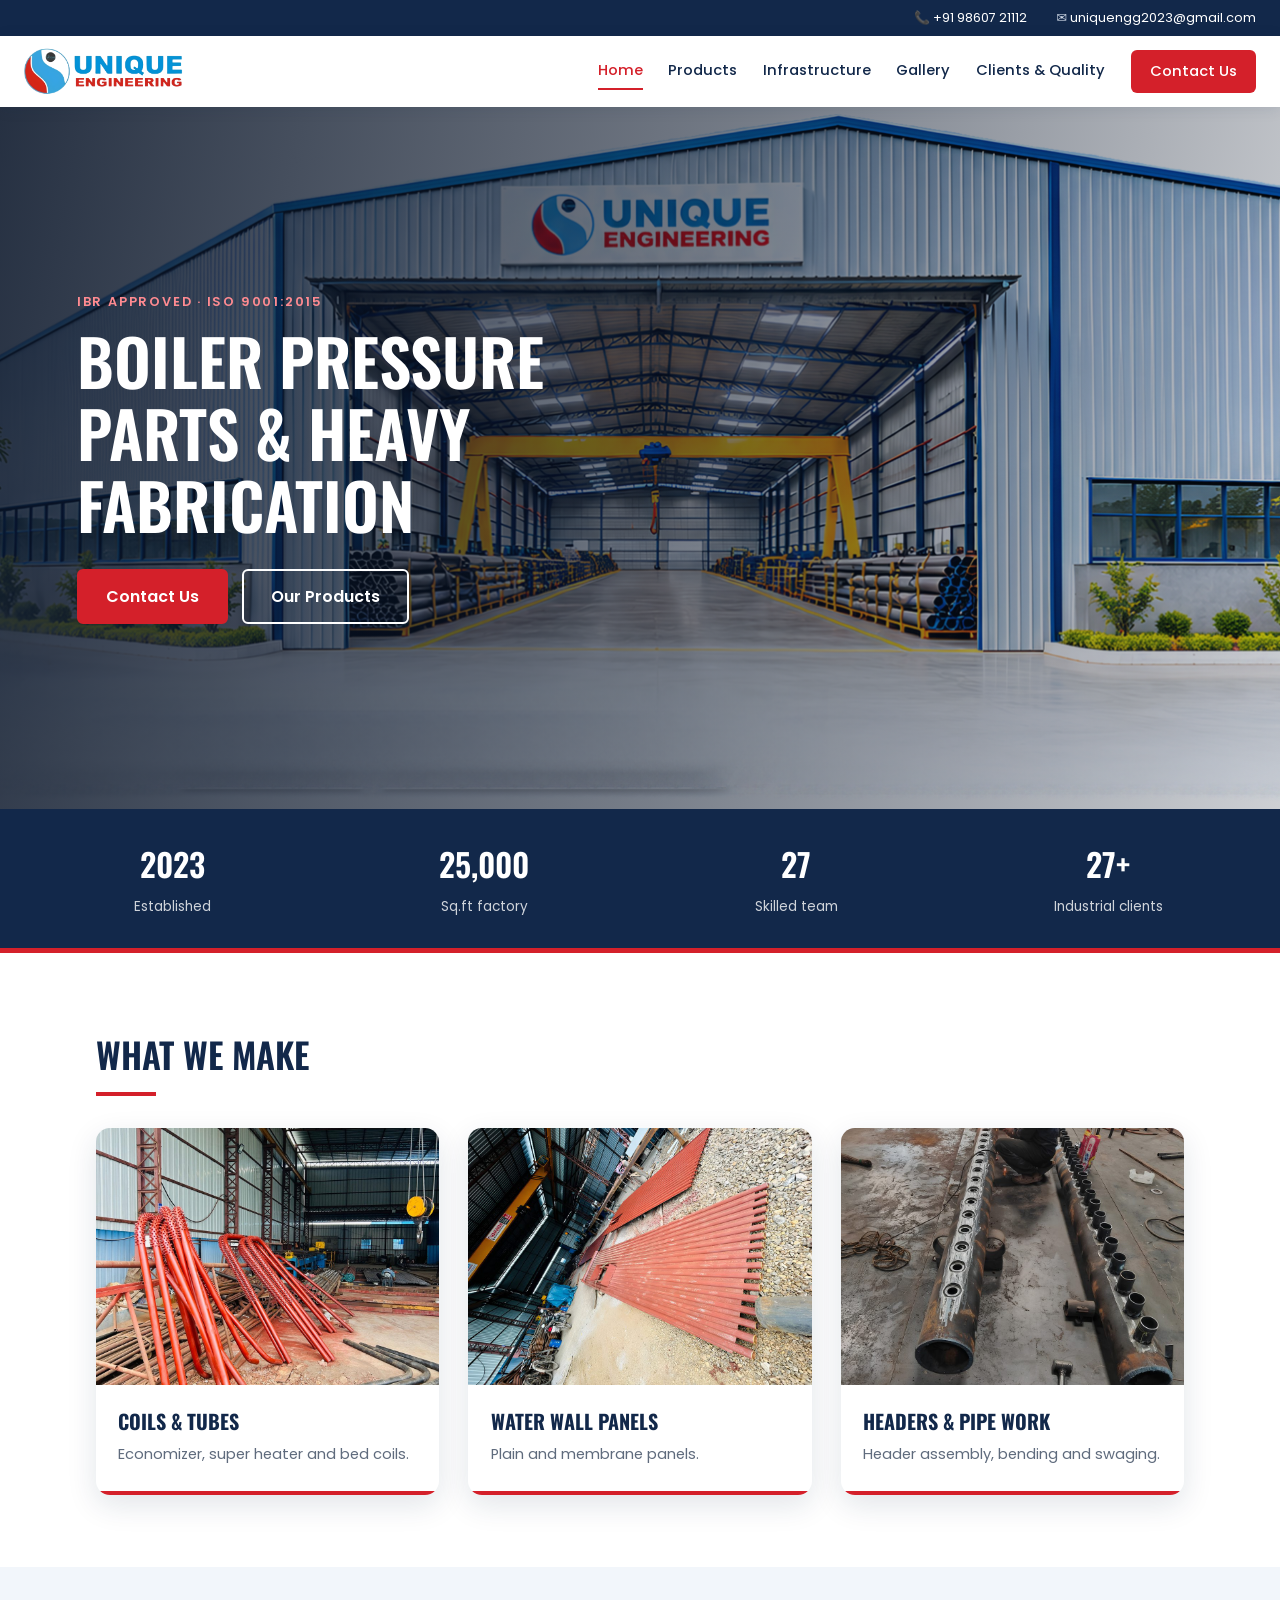
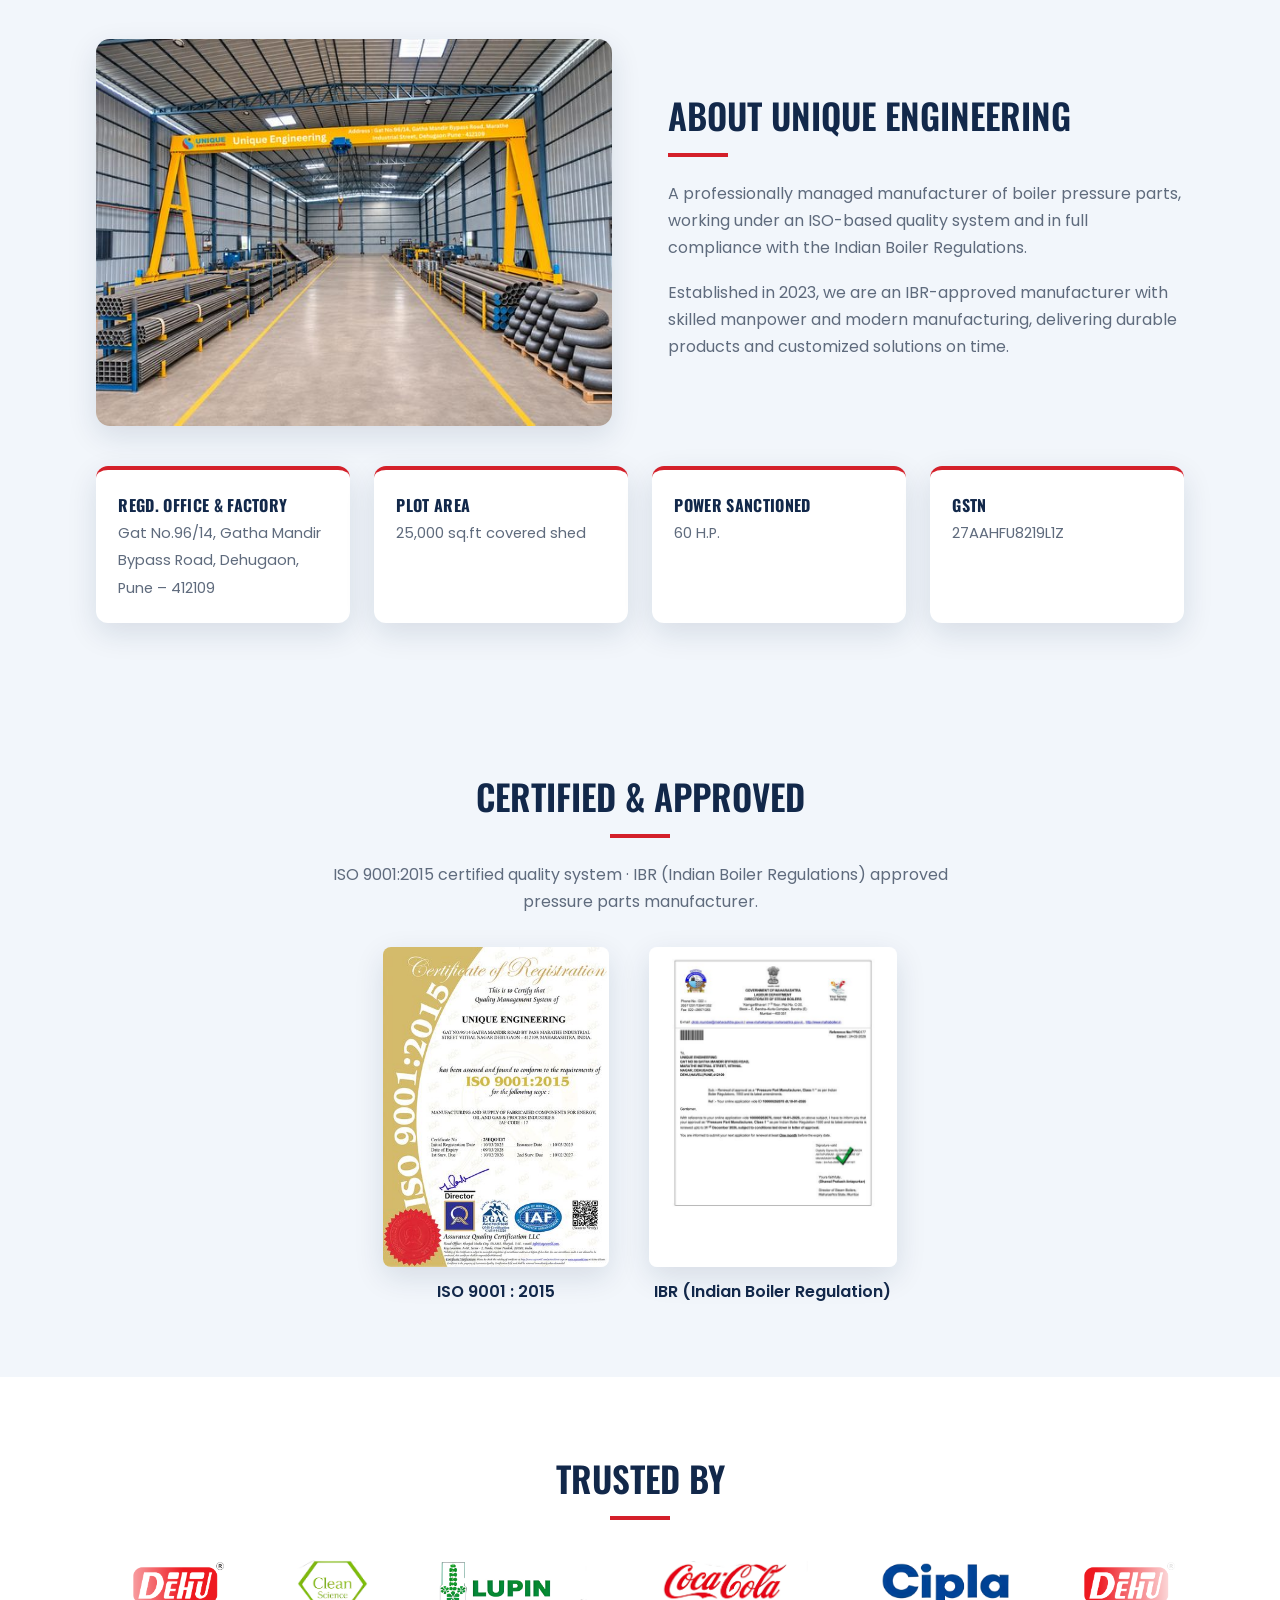
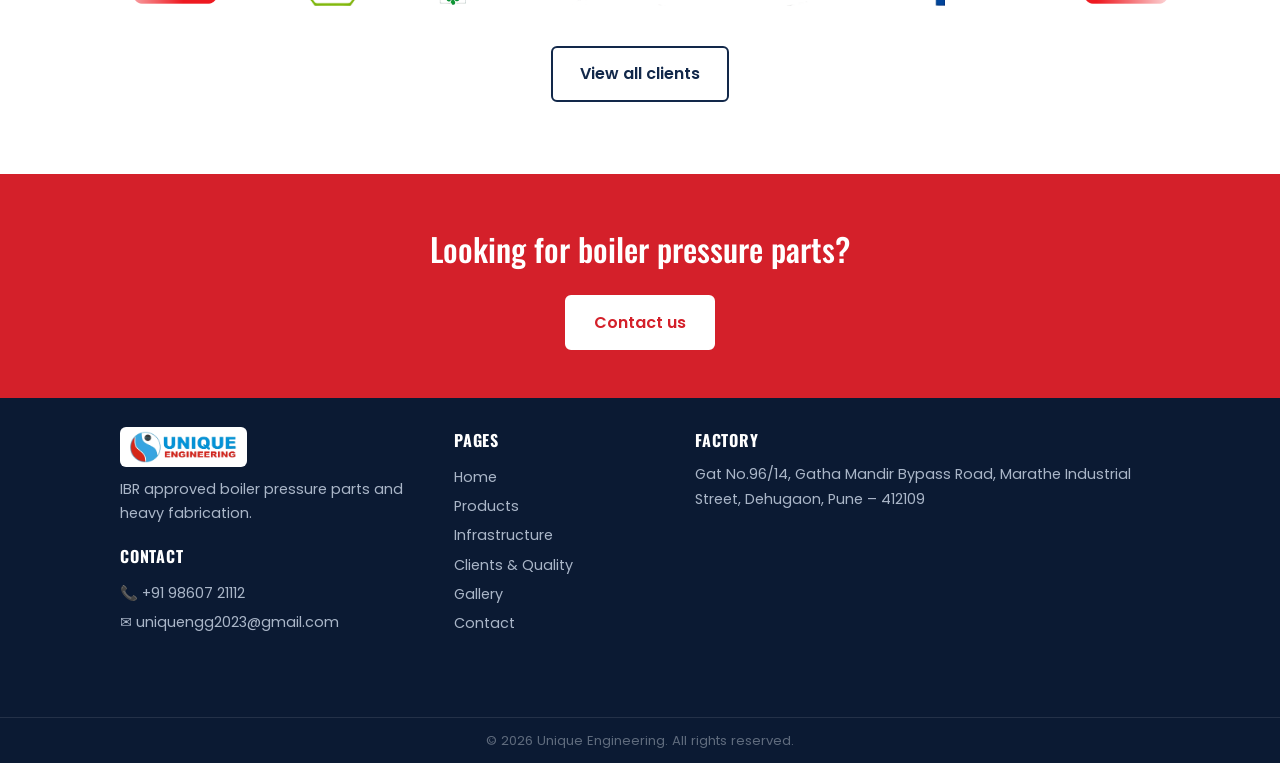
<file: index.html>
<!DOCTYPE html>
<html lang="en">
<head>
<meta charset="UTF-8">
<meta name="viewport" content="width=device-width, initial-scale=1.0">
<title>Boiler Pressure Parts &amp; Heavy Fabrication | Unique Engineering, Pune</title>
<meta name="description" content="Unique Engineering, Dehugaon, Pune: IBR-approved boiler pressure parts and heavy fabrication. ISO 9001:2015 certified.">
<link rel="icon" href="images/logo.png">
<link rel="preconnect" href="https://fonts.googleapis.com">
<link rel="preconnect" href="https://fonts.gstatic.com" crossorigin>
<link href="https://fonts.googleapis.com/css2?family=Oswald:wght@500;600;700&family=Poppins:wght@400;500;600&display=swap" rel="stylesheet">
<link rel="stylesheet" href="css/style.css">
</head>
<body>
<div class="topbar"><span>&#128222; <a href="tel:+919860721112">+91 98607 21112</a></span><span>&#9993; <a href="mailto:uniquengg2023@gmail.com">uniquengg2023@gmail.com</a></span></div>
<header class="nav">
  <a class="brand" href="index.html"><img src="images/logo.png" alt="Unique Engineering"></a>
  <button class="menu-btn" aria-label="Menu" aria-expanded="false">&#9776;</button>
  <nav id="menu"><a href="index.html" class="active">Home</a><a href="products.html">Products</a><a href="infrastructure.html">Infrastructure</a><a href="gallery.html">Gallery</a><a href="clients.html">Clients &amp; Quality</a><a class="nav-cta" href="contact.html">Contact Us</a></nav>
</header>

<section class="hero">
  <div class="hero-in">
    <p class="eyebrow">IBR Approved &middot; ISO 9001:2015</p>
    <h1>Boiler Pressure Parts &amp; Heavy Fabrication</h1>
    <a class="btn" href="contact.html">Contact Us</a>
    <a class="btn ghost-w" href="products.html">Our Products</a>
  </div>
</section>

<section class="stats">
  <div><b>2023</b><span>Established</span></div>
  <div><b>25,000</b><span>Sq.ft factory</span></div>
  <div><b>27</b><span>Skilled team</span></div>
  <div><b>27+</b><span>Industrial clients</span></div>
</section>

<section class="section">
  <div class="wrap">
    <h2 class="title">What We Make</h2>
    <div class="cards">
      <a class="pcard" href="products.html"><img src="images/pipe-bends.jpg" alt="Boiler coils"><div><h3>Coils &amp; Tubes</h3><p>Economizer, super heater and bed coils.</p></div></a>
      <a class="pcard" href="products.html"><img src="images/water-wall-panel.jpg" alt="Water wall panel"><div><h3>Water Wall Panels</h3><p>Plain and membrane panels.</p></div></a>
      <a class="pcard" href="products.html"><img src="images/header-assembly.jpg" alt="Header assembly"><div><h3>Headers &amp; Pipe Work</h3><p>Header assembly, bending and swaging.</p></div></a>
    </div>
  </div>
</section>

<section class="section alt" id="about">
  <div class="wrap">
  <div class="about-row">
    <img src="images/crane-bay.jpg" alt="Fabrication bay with gantry crane">
    <div>
      <h2 class="title">About Unique Engineering</h2>
      <p>A professionally managed manufacturer of boiler pressure parts, working under an ISO-based quality system and in full compliance with the Indian Boiler Regulations.</p>
      <p>Established in 2023, we are an IBR-approved manufacturer with skilled manpower and modern manufacturing, delivering durable products and customized solutions on time.</p>
    </div>
  </div>
  <div class="facts">
    <div><b>Regd. Office &amp; Factory</b><span>Gat No.96/14, Gatha Mandir Bypass Road, Dehugaon, Pune &ndash; 412109</span></div>
    <div><b>Plot Area</b><span>25,000 sq.ft covered shed</span></div>
    <div><b>Power Sanctioned</b><span>60 H.P.</span></div>
    <div><b>GSTN</b><span>27AAHFU8219L1Z</span></div>
  </div>
  </div>
</section>

<section class="section alt">
  <div class="wrap center">
    <h2 class="title mid">Certified &amp; Approved</h2>
    <p class="certnote">ISO 9001:2015 certified quality system &middot; IBR (Indian Boiler Regulations) approved pressure parts manufacturer.</p>
    <div class="certs">
      <figure><a href="images/cert-iso.jpg" data-zoom><img src="images/cert-iso.jpg" alt="ISO 9001:2015 certificate" loading="lazy"></a><figcaption>ISO 9001 : 2015</figcaption></figure>
      <figure><a href="images/cert-ibr.jpg" data-zoom><img src="images/cert-ibr.jpg" alt="IBR approval" loading="lazy"></a><figcaption>IBR (Indian Boiler Regulation)</figcaption></figure>
    </div>
  </div>
</section>

<section class="section">
  <div class="wrap center">
    <h2 class="title mid">Trusted By</h2>
    <div class="marquee"><div class="marquee-track"><div><img src="images/logos/dehu.png" alt="Dehu Engineering"></div><div><img src="images/logos/clean-science.png" alt="Clean Science"></div><div><img src="images/logos/lupin.png" alt="Lupin"></div><div><img src="images/logos/coca-cola.png" alt="Coca-Cola"></div><div><img src="images/logos/cipla.png" alt="Cipla"></div><div><img aria-hidden="true" src="images/logos/dehu.png" alt="Dehu Engineering"></div><div><img aria-hidden="true" src="images/logos/clean-science.png" alt="Clean Science"></div><div><img aria-hidden="true" src="images/logos/lupin.png" alt="Lupin"></div><div><img aria-hidden="true" src="images/logos/coca-cola.png" alt="Coca-Cola"></div><div><img aria-hidden="true" src="images/logos/cipla.png" alt="Cipla"></div><div><img aria-hidden="true" src="images/logos/dehu.png" alt="Dehu Engineering"></div><div><img aria-hidden="true" src="images/logos/clean-science.png" alt="Clean Science"></div><div><img aria-hidden="true" src="images/logos/lupin.png" alt="Lupin"></div><div><img aria-hidden="true" src="images/logos/coca-cola.png" alt="Coca-Cola"></div><div><img aria-hidden="true" src="images/logos/cipla.png" alt="Cipla"></div><div><img aria-hidden="true" src="images/logos/dehu.png" alt="Dehu Engineering"></div><div><img aria-hidden="true" src="images/logos/clean-science.png" alt="Clean Science"></div><div><img aria-hidden="true" src="images/logos/lupin.png" alt="Lupin"></div><div><img aria-hidden="true" src="images/logos/coca-cola.png" alt="Coca-Cola"></div><div><img aria-hidden="true" src="images/logos/cipla.png" alt="Cipla"></div></div></div>
    <a class="btn ghost" href="clients.html">View all clients</a>
  </div>
</section>

<section class="cta"><h2>Looking for boiler pressure parts?</h2><a class="btn light" href="contact.html">Contact us</a></section>
<footer>
  <div class="foot">
    <div><img class="flogo" src="images/logo.png" alt="Unique Engineering"><p>IBR approved boiler pressure parts and heavy fabrication.</p><h4 class="fc">Contact</h4><a href="tel:+919860721112">&#128222; +91 98607 21112</a><a href="mailto:uniquengg2023@gmail.com">&#9993; uniquengg2023@gmail.com</a></div>
    <div><h4>Pages</h4><a href="index.html">Home</a><a href="products.html">Products</a><a href="infrastructure.html">Infrastructure</a><a href="clients.html">Clients &amp; Quality</a><a href="gallery.html">Gallery</a><a href="contact.html">Contact</a></div>
    <div><h4>Factory</h4><p>Gat No.96/14, Gatha Mandir Bypass Road, Marathe Industrial Street, Dehugaon, Pune &ndash; 412109</p><div class="fmap"><iframe title="Factory location" loading="lazy" referrerpolicy="no-referrer-when-downgrade" src="https://maps.google.com/maps?q=Unique%20Engineering%2C%20PQ7H%2BRF3%2C%20Gatha%20Mandir%20Road%2C%20Dehu%2C%20Maharashtra%20412109&amp;output=embed"></iframe></div></div>
  </div>
  <p class="copy">&copy; 2026 Unique Engineering. All rights reserved.</p>
</footer>
<div class="lightbox" hidden><img alt=""></div>
<script src="js/main.js"></script>
</body>
</html>
</file>
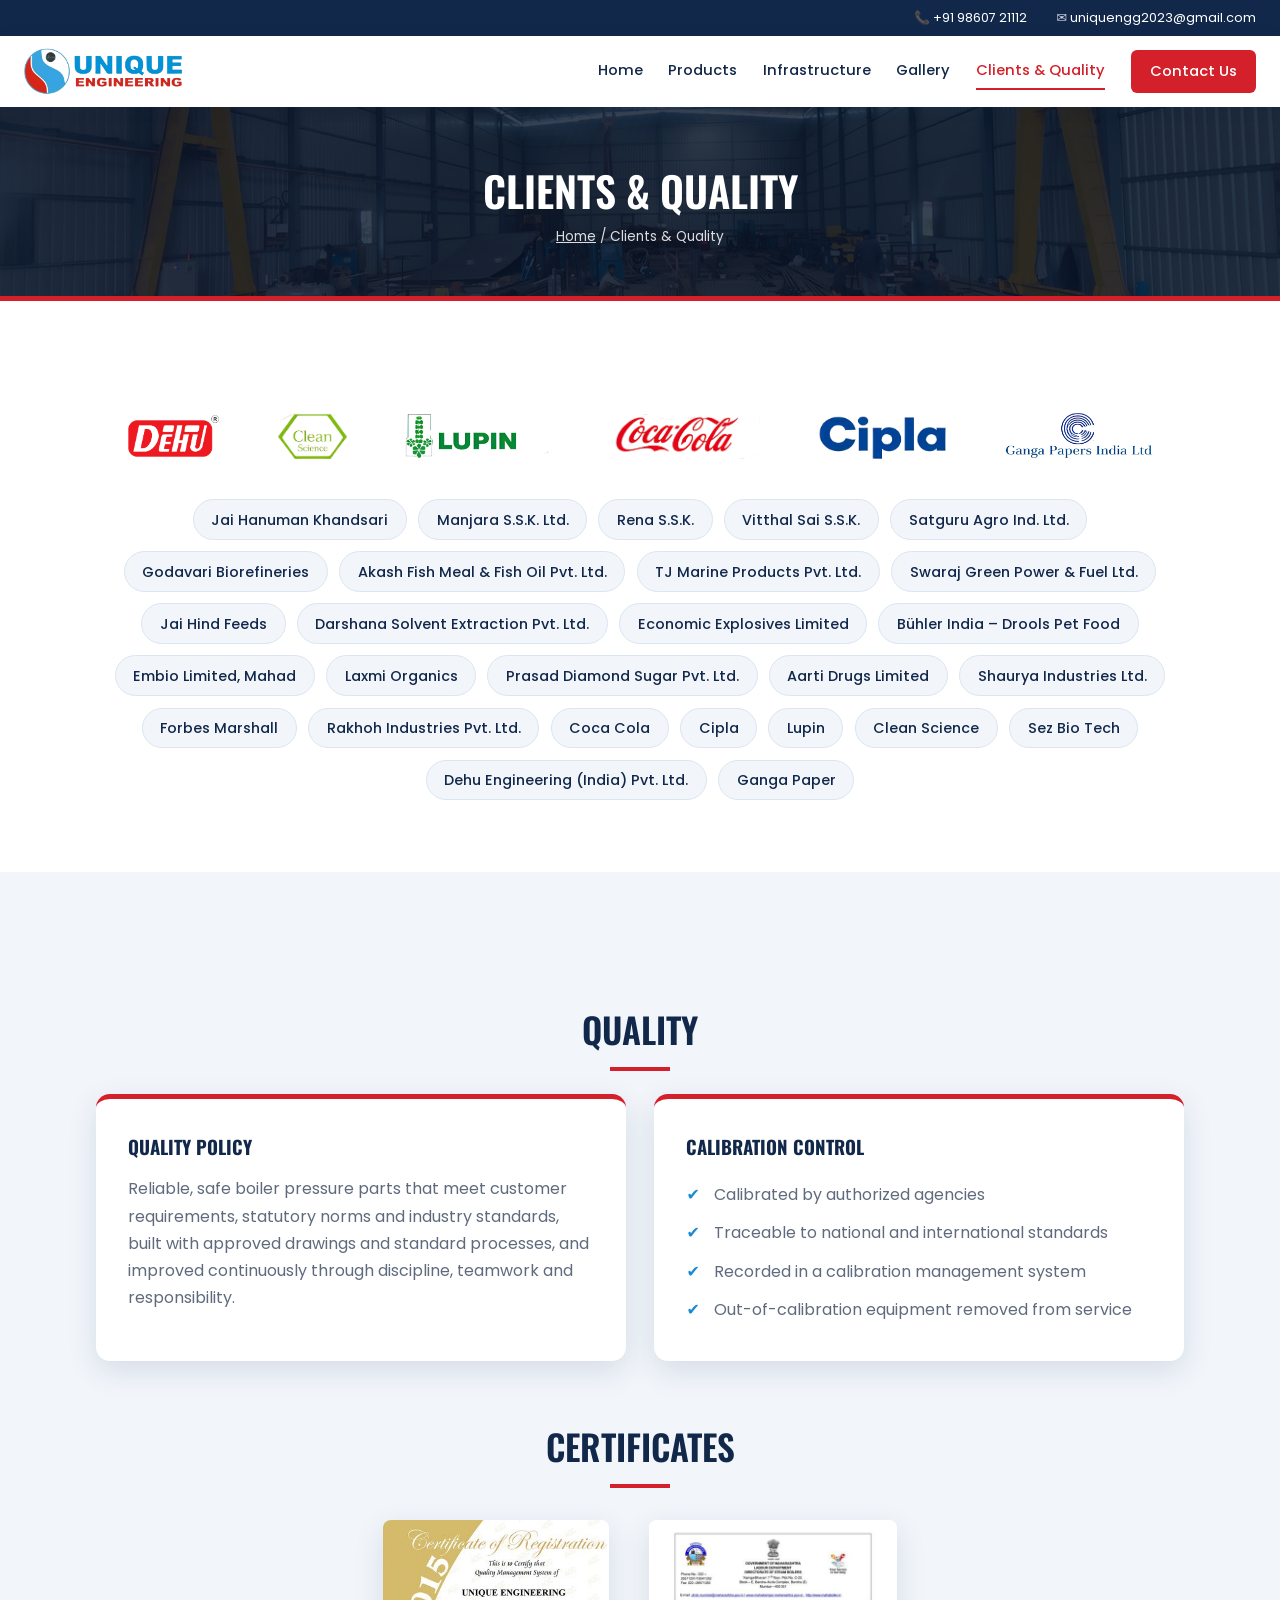
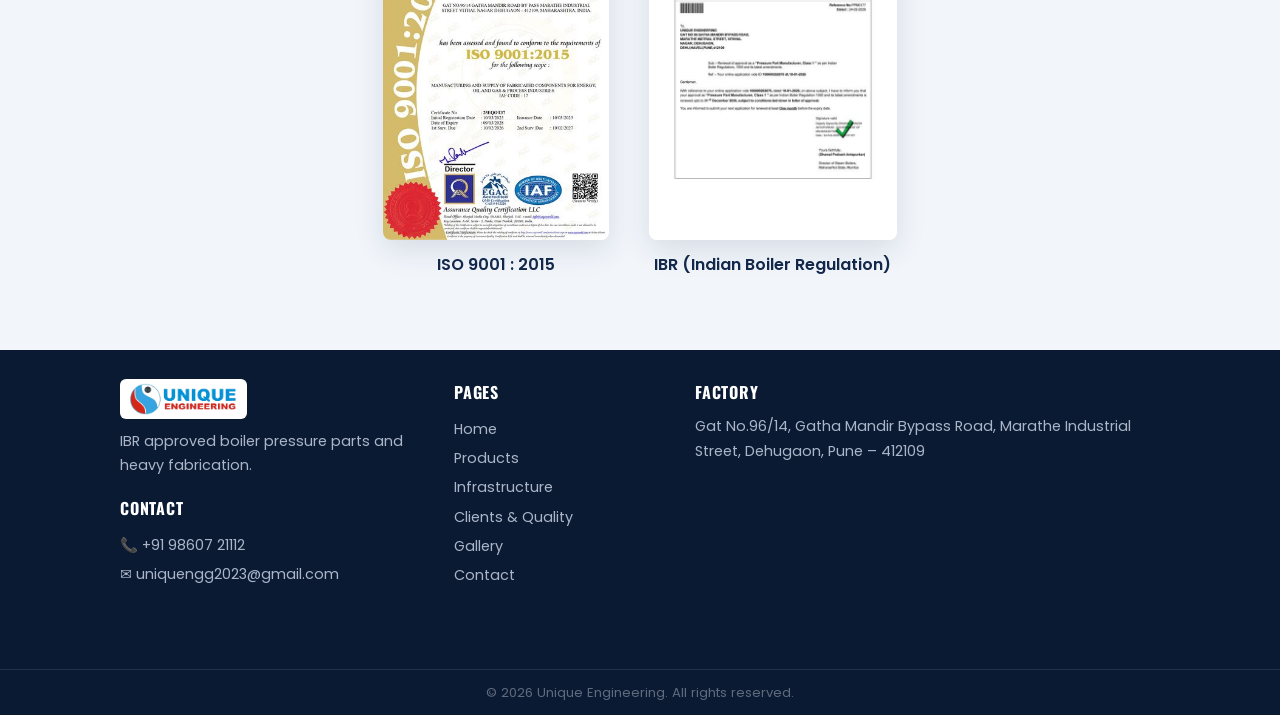
<file: clients.html>
<!DOCTYPE html>
<html lang="en">
<head>
<meta charset="UTF-8">
<meta name="viewport" content="width=device-width, initial-scale=1.0">
<title>Clients | Unique Engineering, Pune</title>
<meta name="description" content="Unique Engineering, Dehugaon, Pune: IBR-approved boiler pressure parts and heavy fabrication. ISO 9001:2015 certified.">
<link rel="icon" href="images/logo.png">
<link rel="preconnect" href="https://fonts.googleapis.com">
<link rel="preconnect" href="https://fonts.gstatic.com" crossorigin>
<link href="https://fonts.googleapis.com/css2?family=Oswald:wght@500;600;700&family=Poppins:wght@400;500;600&display=swap" rel="stylesheet">
<link rel="stylesheet" href="css/style.css">
</head>
<body>
<div class="topbar"><span>&#128222; <a href="tel:+919860721112">+91 98607 21112</a></span><span>&#9993; <a href="mailto:uniquengg2023@gmail.com">uniquengg2023@gmail.com</a></span></div>
<header class="nav">
  <a class="brand" href="index.html"><img src="images/logo.png" alt="Unique Engineering"></a>
  <button class="menu-btn" aria-label="Menu" aria-expanded="false">&#9776;</button>
  <nav id="menu"><a href="index.html">Home</a><a href="products.html">Products</a><a href="infrastructure.html">Infrastructure</a><a href="gallery.html">Gallery</a><a href="clients.html" class="active">Clients &amp; Quality</a><a class="nav-cta" href="contact.html">Contact Us</a></nav>
</header>
<section class="page-hero"><h1>Clients &amp; Quality</h1><p class="crumb"><a href="index.html">Home</a> / Clients &amp; Quality</p></section>
<section class="section"><div class="wrap center">
  <div class="logo-grid"><div><img src="images/logos/dehu.png" alt="Dehu Engineering"></div><div><img src="images/logos/clean-science.png" alt="Clean Science"></div><div><img src="images/logos/lupin.png" alt="Lupin"></div><div><img src="images/logos/coca-cola.png" alt="Coca-Cola"></div><div><img src="images/logos/cipla.png" alt="Cipla"></div><div><img src="images/logos/ganga-paper.png" alt="Ganga Papers"></div></div>
  <ul class="chips"><li>Jai Hanuman Khandsari</li><li>Manjara S.S.K. Ltd.</li><li>Rena S.S.K.</li><li>Vitthal Sai S.S.K.</li><li>Satguru Agro Ind. Ltd.</li><li>Godavari Biorefineries</li><li>Akash Fish Meal &amp; Fish Oil Pvt. Ltd.</li><li>TJ Marine Products Pvt. Ltd.</li><li>Swaraj Green Power &amp; Fuel Ltd.</li><li>Jai Hind Feeds</li><li>Darshana Solvent Extraction Pvt. Ltd.</li><li>Economic Explosives Limited</li><li>Bühler India – Drools Pet Food</li><li>Embio Limited, Mahad</li><li>Laxmi Organics</li><li>Prasad Diamond Sugar Pvt. Ltd.</li><li>Aarti Drugs Limited</li><li>Shaurya Industries Ltd.</li><li>Forbes Marshall</li><li>Rakhoh Industries Pvt. Ltd.</li><li>Coca Cola</li><li>Cipla</li><li>Lupin</li><li>Clean Science</li><li>Sez Bio Tech</li><li>Dehu Engineering (India) Pvt. Ltd.</li><li>Ganga Paper</li></ul>
</div></section>
<section class="section alt"><div class="wrap">
  <h2 class="title mid gap">Quality</h2>
  <div class="qgrid">
    <div class="qcard"><h3>Quality Policy</h3><p>Reliable, safe boiler pressure parts that meet customer requirements, statutory norms and industry standards, built with approved drawings and standard processes, and improved continuously through discipline, teamwork and responsibility.</p></div>
    <div class="qcard"><h3>Calibration Control</h3><ul class="ticks"><li>Calibrated by authorized agencies</li><li>Traceable to national and international standards</li><li>Recorded in a calibration management system</li><li>Out-of-calibration equipment removed from service</li></ul></div>
  </div>
  <h2 class="title mid gap">Certificates</h2>
  <div class="certs">
    <figure><a href="images/cert-iso.jpg" data-zoom><img src="images/cert-iso.jpg" alt="ISO 9001:2015 certificate" loading="lazy"></a><figcaption>ISO 9001 : 2015</figcaption></figure>
    <figure><a href="images/cert-ibr.jpg" data-zoom><img src="images/cert-ibr.jpg" alt="IBR approval" loading="lazy"></a><figcaption>IBR (Indian Boiler Regulation)</figcaption></figure>
  </div>

</div></section>
<footer>
  <div class="foot">
    <div><img class="flogo" src="images/logo.png" alt="Unique Engineering"><p>IBR approved boiler pressure parts and heavy fabrication.</p><h4 class="fc">Contact</h4><a href="tel:+919860721112">&#128222; +91 98607 21112</a><a href="mailto:uniquengg2023@gmail.com">&#9993; uniquengg2023@gmail.com</a></div>
    <div><h4>Pages</h4><a href="index.html">Home</a><a href="products.html">Products</a><a href="infrastructure.html">Infrastructure</a><a href="clients.html">Clients &amp; Quality</a><a href="gallery.html">Gallery</a><a href="contact.html">Contact</a></div>
    <div><h4>Factory</h4><p>Gat No.96/14, Gatha Mandir Bypass Road, Marathe Industrial Street, Dehugaon, Pune &ndash; 412109</p><div class="fmap"><iframe title="Factory location" loading="lazy" referrerpolicy="no-referrer-when-downgrade" src="https://maps.google.com/maps?q=Unique%20Engineering%2C%20PQ7H%2BRF3%2C%20Gatha%20Mandir%20Road%2C%20Dehu%2C%20Maharashtra%20412109&amp;output=embed"></iframe></div></div>
  </div>
  <p class="copy">&copy; 2026 Unique Engineering. All rights reserved.</p>
</footer>
<div class="lightbox" hidden><img alt=""></div>
<script src="js/main.js"></script>
</body>
</html>
</file>
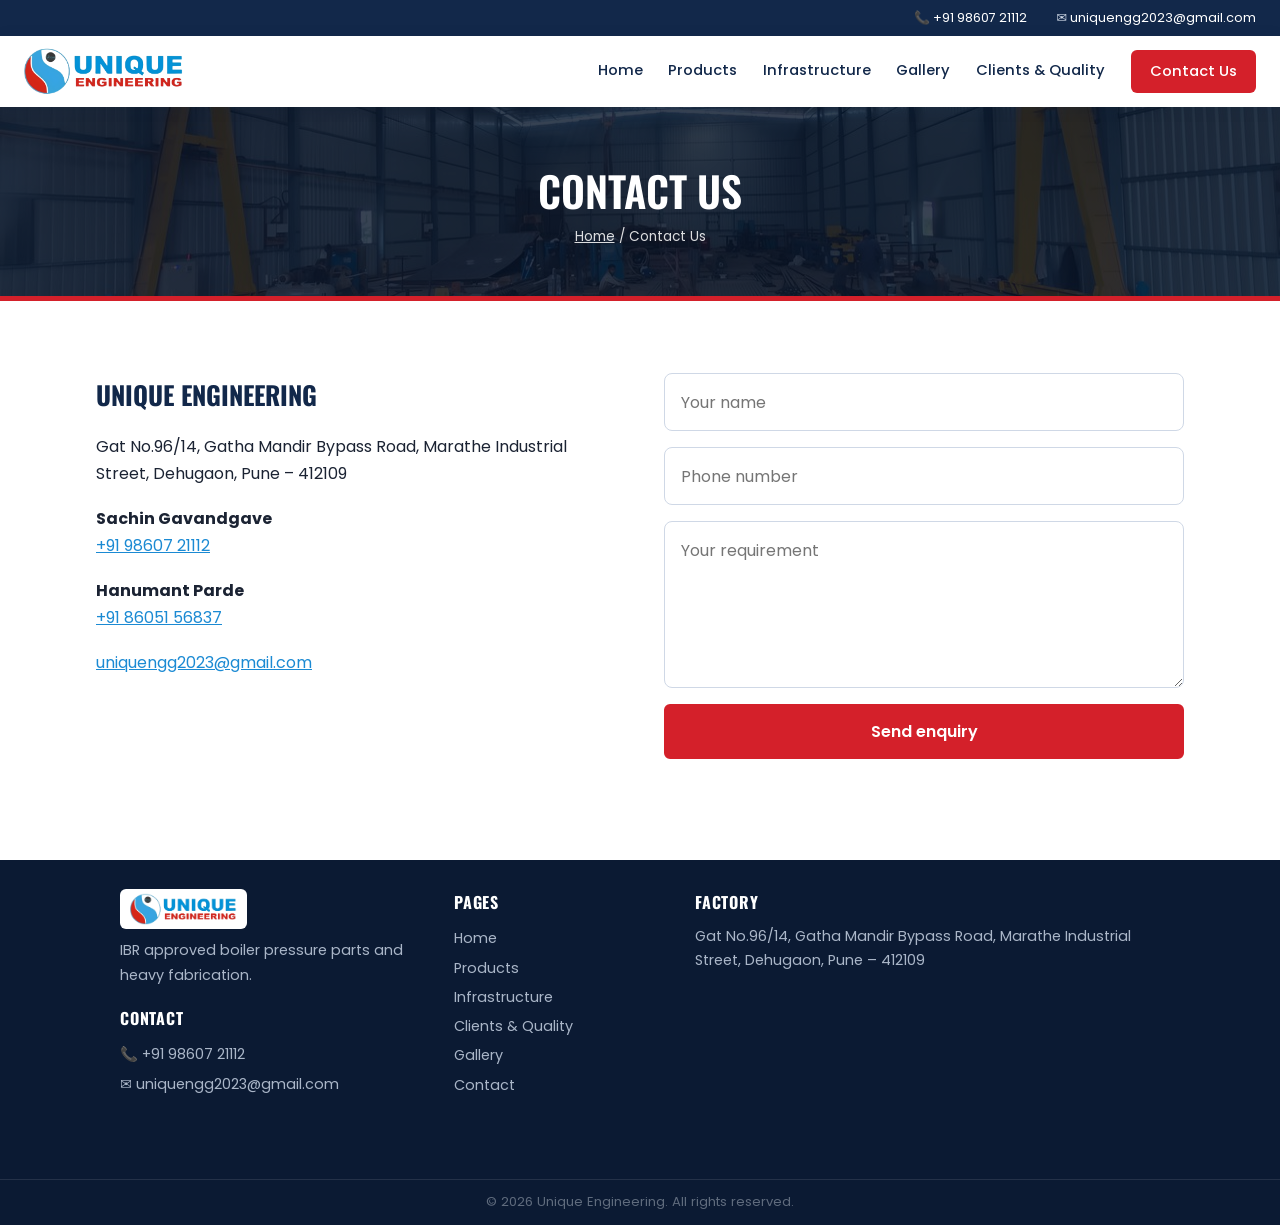
<file: contact.html>
<!DOCTYPE html>
<html lang="en">
<head>
<meta charset="UTF-8">
<meta name="viewport" content="width=device-width, initial-scale=1.0">
<title>Contact | Unique Engineering, Pune</title>
<meta name="description" content="Unique Engineering, Dehugaon, Pune: IBR-approved boiler pressure parts and heavy fabrication. ISO 9001:2015 certified.">
<link rel="icon" href="images/logo.png">
<link rel="preconnect" href="https://fonts.googleapis.com">
<link rel="preconnect" href="https://fonts.gstatic.com" crossorigin>
<link href="https://fonts.googleapis.com/css2?family=Oswald:wght@500;600;700&family=Poppins:wght@400;500;600&display=swap" rel="stylesheet">
<link rel="stylesheet" href="css/style.css">
</head>
<body>
<div class="topbar"><span>&#128222; <a href="tel:+919860721112">+91 98607 21112</a></span><span>&#9993; <a href="mailto:uniquengg2023@gmail.com">uniquengg2023@gmail.com</a></span></div>
<header class="nav">
  <a class="brand" href="index.html"><img src="images/logo.png" alt="Unique Engineering"></a>
  <button class="menu-btn" aria-label="Menu" aria-expanded="false">&#9776;</button>
  <nav id="menu"><a href="index.html">Home</a><a href="products.html">Products</a><a href="infrastructure.html">Infrastructure</a><a href="gallery.html">Gallery</a><a href="clients.html">Clients &amp; Quality</a><a class="nav-cta" href="contact.html">Contact Us</a></nav>
</header>
<section class="page-hero"><h1>Contact Us</h1><p class="crumb"><a href="index.html">Home</a> / Contact Us</p></section>
<section class="section"><div class="wrap two">
  <div class="info">
    <h3>Unique Engineering</h3>
    <p>Gat No.96/14, Gatha Mandir Bypass Road, Marathe Industrial Street, Dehugaon, Pune &ndash; 412109</p>
    <p><b>Sachin Gavandgave</b><br><a href="tel:+919860721112">+91 98607 21112</a></p>
    <p><b>Hanumant Parde</b><br><a href="tel:+918605156837">+91 86051 56837</a></p>
    <p><a href="mailto:uniquengg2023@gmail.com">uniquengg2023@gmail.com</a></p>
  </div>
  <form class="form">
    <input type="text" name="name" placeholder="Your name" required>
    <input type="tel" name="phone" placeholder="Phone number">
    <textarea name="message" rows="5" placeholder="Your requirement" required></textarea>
    <input class="trap" type="checkbox" name="botcheck" tabindex="-1" autocomplete="off" aria-hidden="true">
    <button class="btn" type="submit">Send enquiry</button>
    <p class="form-note" role="status"></p>
  </form>
</div></section>
<footer>
  <div class="foot">
    <div><img class="flogo" src="images/logo.png" alt="Unique Engineering"><p>IBR approved boiler pressure parts and heavy fabrication.</p><h4 class="fc">Contact</h4><a href="tel:+919860721112">&#128222; +91 98607 21112</a><a href="mailto:uniquengg2023@gmail.com">&#9993; uniquengg2023@gmail.com</a></div>
    <div><h4>Pages</h4><a href="index.html">Home</a><a href="products.html">Products</a><a href="infrastructure.html">Infrastructure</a><a href="clients.html">Clients &amp; Quality</a><a href="gallery.html">Gallery</a><a href="contact.html">Contact</a></div>
    <div><h4>Factory</h4><p>Gat No.96/14, Gatha Mandir Bypass Road, Marathe Industrial Street, Dehugaon, Pune &ndash; 412109</p><div class="fmap"><iframe title="Factory location" loading="lazy" referrerpolicy="no-referrer-when-downgrade" src="https://maps.google.com/maps?q=Unique%20Engineering%2C%20PQ7H%2BRF3%2C%20Gatha%20Mandir%20Road%2C%20Dehu%2C%20Maharashtra%20412109&amp;output=embed"></iframe></div></div>
  </div>
  <p class="copy">&copy; 2026 Unique Engineering. All rights reserved.</p>
</footer>
<div class="lightbox" hidden><img alt=""></div>
<script src="js/main.js"></script>
</body>
</html>
</file>
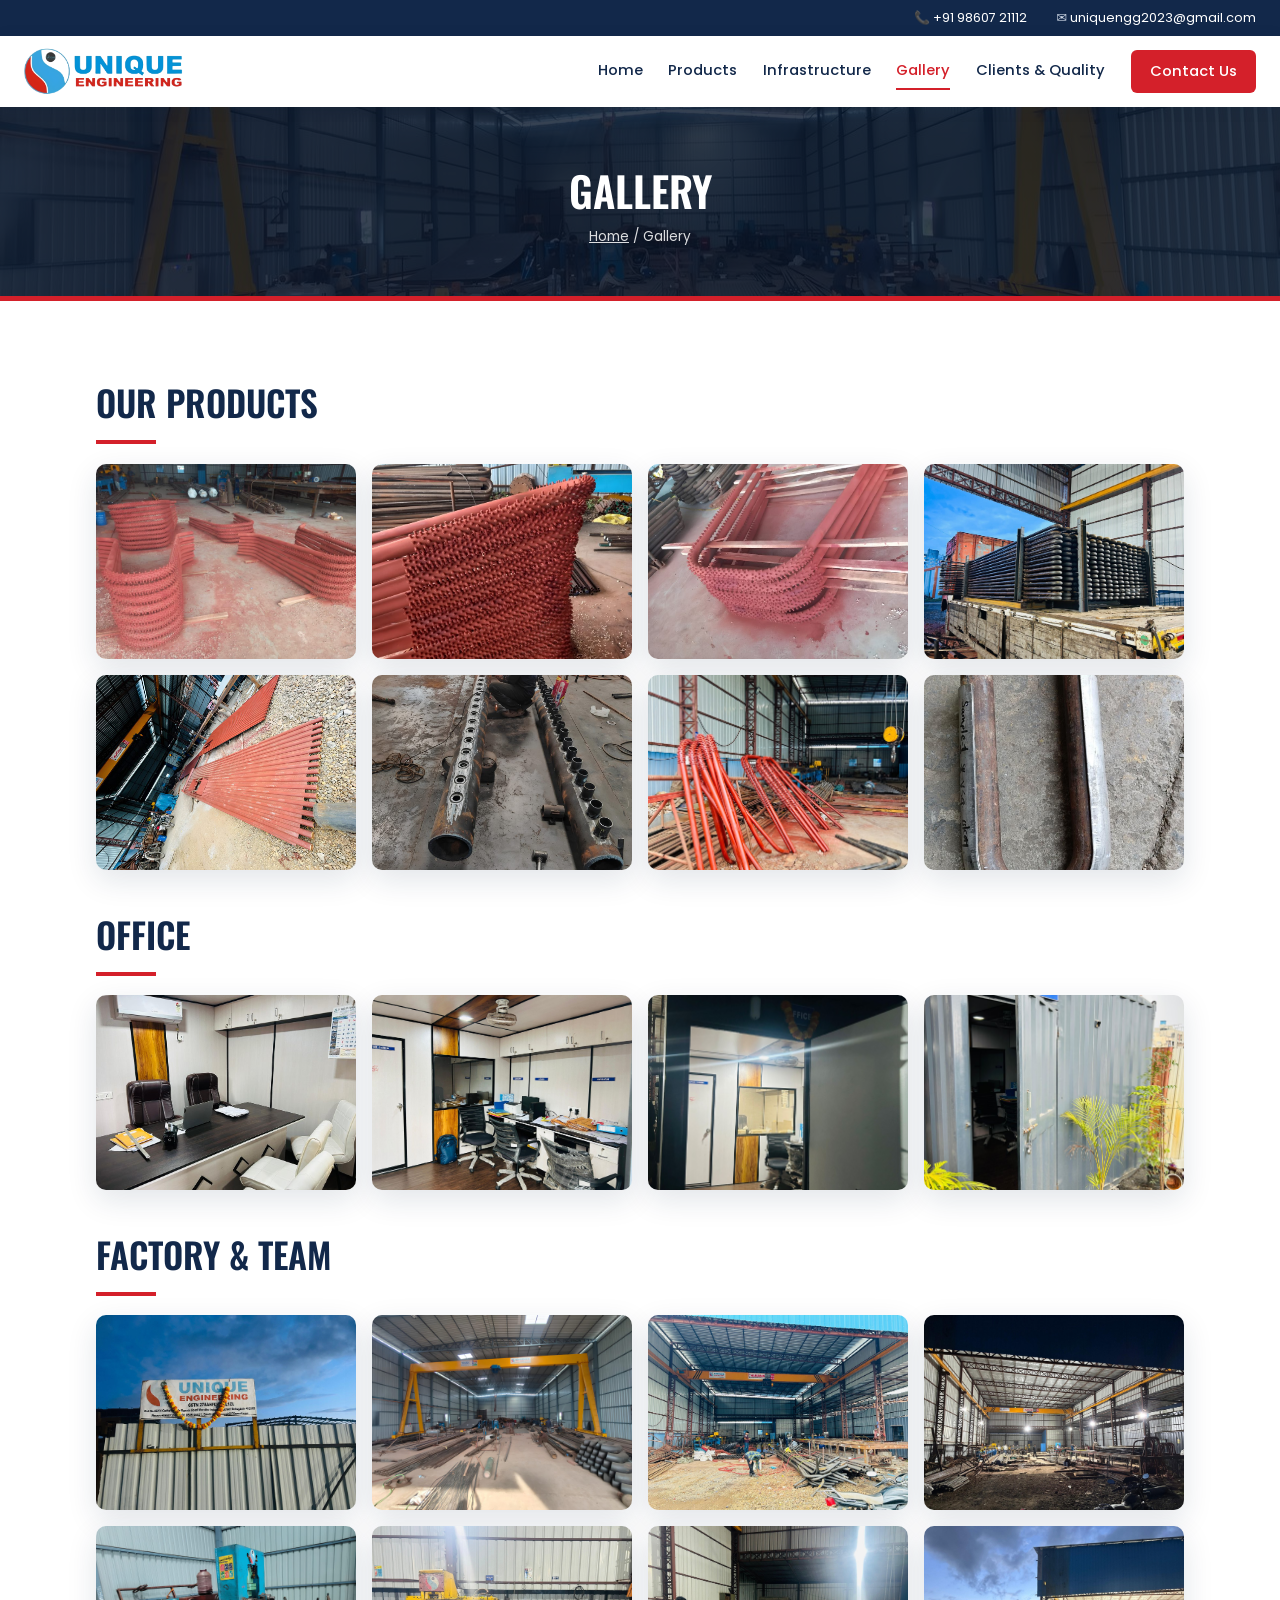
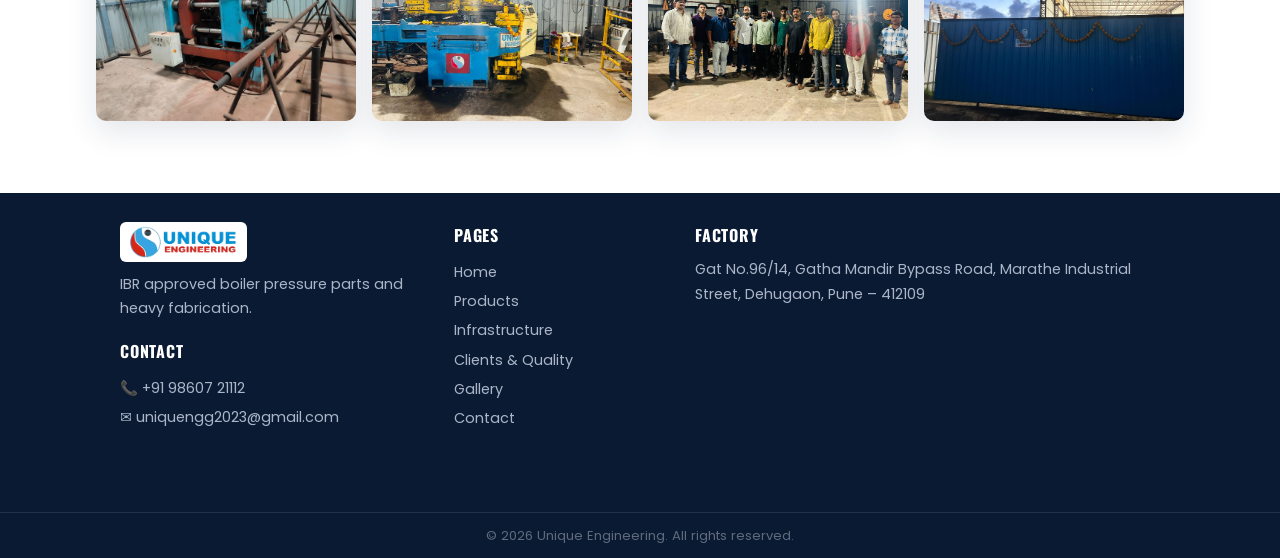
<file: gallery.html>
<!DOCTYPE html>
<html lang="en">
<head>
<meta charset="UTF-8">
<meta name="viewport" content="width=device-width, initial-scale=1.0">
<title>Gallery | Unique Engineering, Pune</title>
<meta name="description" content="Unique Engineering, Dehugaon, Pune: IBR-approved boiler pressure parts and heavy fabrication. ISO 9001:2015 certified.">
<link rel="icon" href="images/logo.png">
<link rel="preconnect" href="https://fonts.googleapis.com">
<link rel="preconnect" href="https://fonts.gstatic.com" crossorigin>
<link href="https://fonts.googleapis.com/css2?family=Oswald:wght@500;600;700&family=Poppins:wght@400;500;600&display=swap" rel="stylesheet">
<link rel="stylesheet" href="css/style.css">
</head>
<body>
<div class="topbar"><span>&#128222; <a href="tel:+919860721112">+91 98607 21112</a></span><span>&#9993; <a href="mailto:uniquengg2023@gmail.com">uniquengg2023@gmail.com</a></span></div>
<header class="nav">
  <a class="brand" href="index.html"><img src="images/logo.png" alt="Unique Engineering"></a>
  <button class="menu-btn" aria-label="Menu" aria-expanded="false">&#9776;</button>
  <nav id="menu"><a href="index.html">Home</a><a href="products.html">Products</a><a href="infrastructure.html">Infrastructure</a><a href="gallery.html" class="active">Gallery</a><a href="clients.html">Clients &amp; Quality</a><a class="nav-cta" href="contact.html">Contact Us</a></nav>
</header>
<section class="page-hero"><h1>Gallery</h1><p class="crumb"><a href="index.html">Home</a> / Gallery</p></section>
<section class="section"><div class="wrap"><h2 class="title gtitle">Our Products</h2><div class="gallery gal-grid"><a href="images/bed-coils.jpg" data-zoom><img src="images/bed-coils.jpg" alt="Our Products photo" loading="lazy"></a><a href="images/studded-bed-coil.jpg" data-zoom><img src="images/studded-bed-coil.jpg" alt="Our Products photo" loading="lazy"></a><a href="images/coil-assembly.jpg" data-zoom><img src="images/coil-assembly.jpg" alt="Our Products photo" loading="lazy"></a><a href="images/coils-dispatch.jpg" data-zoom><img src="images/coils-dispatch.jpg" alt="Our Products photo" loading="lazy"></a><a href="images/water-wall-panel.jpg" data-zoom><img src="images/water-wall-panel.jpg" alt="Our Products photo" loading="lazy"></a><a href="images/header-assembly.jpg" data-zoom><img src="images/header-assembly.jpg" alt="Our Products photo" loading="lazy"></a><a href="images/pipe-bends.jpg" data-zoom><img src="images/pipe-bends.jpg" alt="Our Products photo" loading="lazy"></a><a href="images/tube-u-bend.jpg" data-zoom><img src="images/tube-u-bend.jpg" alt="Our Products photo" loading="lazy"></a></div><h2 class="title gtitle">Office</h2><div class="gallery gal-grid"><a href="images/office-desk.jpg" data-zoom><img src="images/office-desk.jpg" alt="Office photo" loading="lazy"></a><a href="images/office-interior.jpg" data-zoom><img src="images/office-interior.jpg" alt="Office photo" loading="lazy"></a><a href="images/office-entrance.jpg" data-zoom><img src="images/office-entrance.jpg" alt="Office photo" loading="lazy"></a><a href="images/office-cabin.jpg" data-zoom><img src="images/office-cabin.jpg" alt="Office photo" loading="lazy"></a></div><h2 class="title gtitle">Factory &amp; Team</h2><div class="gallery gal-grid"><a href="images/sign-board.jpg" data-zoom><img src="images/sign-board.jpg" alt="Factory &amp; Team photo" loading="lazy"></a><a href="images/gantry-crane-bay.jpg" data-zoom><img src="images/gantry-crane-bay.jpg" alt="Factory &amp; Team photo" loading="lazy"></a><a href="images/factory-bay.jpg" data-zoom><img src="images/factory-bay.jpg" alt="Factory &amp; Team photo" loading="lazy"></a><a href="images/shed-night.jpg" data-zoom><img src="images/shed-night.jpg" alt="Factory &amp; Team photo" loading="lazy"></a><a href="images/rolling-machine.jpg" data-zoom><img src="images/rolling-machine.jpg" alt="Factory &amp; Team photo" loading="lazy"></a><a href="images/bending-machine.jpg" data-zoom><img src="images/bending-machine.jpg" alt="Factory &amp; Team photo" loading="lazy"></a><a href="images/team.jpg" data-zoom><img src="images/team.jpg" alt="Factory &amp; Team photo" loading="lazy"></a><a href="images/building-front.jpg" data-zoom><img src="images/building-front.jpg" alt="Factory &amp; Team photo" loading="lazy"></a></div></div></section>
<footer>
  <div class="foot">
    <div><img class="flogo" src="images/logo.png" alt="Unique Engineering"><p>IBR approved boiler pressure parts and heavy fabrication.</p><h4 class="fc">Contact</h4><a href="tel:+919860721112">&#128222; +91 98607 21112</a><a href="mailto:uniquengg2023@gmail.com">&#9993; uniquengg2023@gmail.com</a></div>
    <div><h4>Pages</h4><a href="index.html">Home</a><a href="products.html">Products</a><a href="infrastructure.html">Infrastructure</a><a href="clients.html">Clients &amp; Quality</a><a href="gallery.html">Gallery</a><a href="contact.html">Contact</a></div>
    <div><h4>Factory</h4><p>Gat No.96/14, Gatha Mandir Bypass Road, Marathe Industrial Street, Dehugaon, Pune &ndash; 412109</p><div class="fmap"><iframe title="Factory location" loading="lazy" referrerpolicy="no-referrer-when-downgrade" src="https://maps.google.com/maps?q=Unique%20Engineering%2C%20PQ7H%2BRF3%2C%20Gatha%20Mandir%20Road%2C%20Dehu%2C%20Maharashtra%20412109&amp;output=embed"></iframe></div></div>
  </div>
  <p class="copy">&copy; 2026 Unique Engineering. All rights reserved.</p>
</footer>
<div class="lightbox" hidden><img alt=""></div>
<script src="js/main.js"></script>
</body>
</html>
</file>
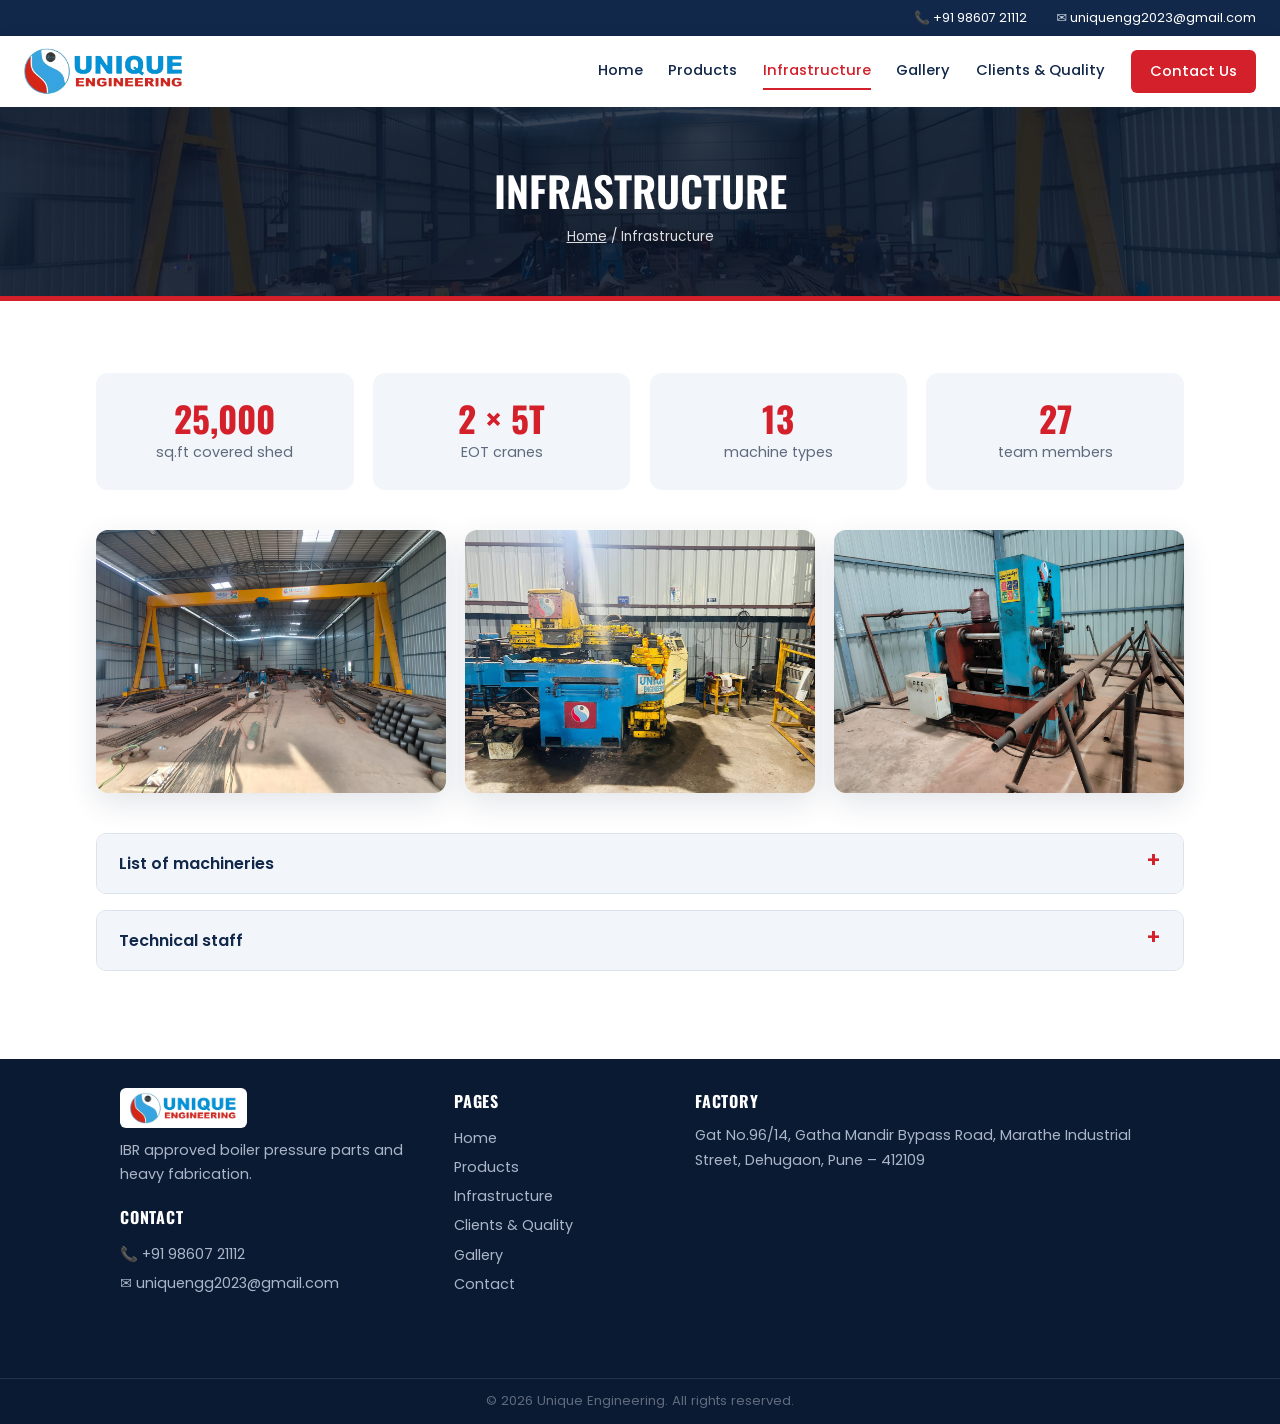
<file: infrastructure.html>
<!DOCTYPE html>
<html lang="en">
<head>
<meta charset="UTF-8">
<meta name="viewport" content="width=device-width, initial-scale=1.0">
<title>Infrastructure | Unique Engineering, Pune</title>
<meta name="description" content="Unique Engineering, Dehugaon, Pune: IBR-approved boiler pressure parts and heavy fabrication. ISO 9001:2015 certified.">
<link rel="icon" href="images/logo.png">
<link rel="preconnect" href="https://fonts.googleapis.com">
<link rel="preconnect" href="https://fonts.gstatic.com" crossorigin>
<link href="https://fonts.googleapis.com/css2?family=Oswald:wght@500;600;700&family=Poppins:wght@400;500;600&display=swap" rel="stylesheet">
<link rel="stylesheet" href="css/style.css">
</head>
<body>
<div class="topbar"><span>&#128222; <a href="tel:+919860721112">+91 98607 21112</a></span><span>&#9993; <a href="mailto:uniquengg2023@gmail.com">uniquengg2023@gmail.com</a></span></div>
<header class="nav">
  <a class="brand" href="index.html"><img src="images/logo.png" alt="Unique Engineering"></a>
  <button class="menu-btn" aria-label="Menu" aria-expanded="false">&#9776;</button>
  <nav id="menu"><a href="index.html">Home</a><a href="products.html">Products</a><a href="infrastructure.html" class="active">Infrastructure</a><a href="gallery.html">Gallery</a><a href="clients.html">Clients &amp; Quality</a><a class="nav-cta" href="contact.html">Contact Us</a></nav>
</header>
<section class="page-hero"><h1>Infrastructure</h1><p class="crumb"><a href="index.html">Home</a> / Infrastructure</p></section>
<section class="section"><div class="wrap">
  <div class="big">
    <div><b>25,000</b><span>sq.ft covered shed</span></div>
    <div><b>2 × 5T</b><span>EOT cranes</span></div>
    <div><b>13</b><span>machine types</span></div>
    <div><b>27</b><span>team members</span></div>
  </div>
  <div class="strip">
    <img src="images/gantry-crane-bay.jpg" alt="Gantry crane bay" loading="lazy">
    <img src="images/bending-machine.jpg" alt="Bending machine" loading="lazy">
    <img src="images/rolling-machine.jpg" alt="Swaging machine" loading="lazy">
  </div>
  <details><summary>List of machineries</summary>
    <div class="table-wrap"><table><thead><tr><th>#</th><th>Machine</th><th>Size</th><th>Make</th><th>Qty</th></tr></thead><tbody><tr><td>01</td><td>Tube Booster Bending Machine</td><td>100 Booster</td><td>Hydrodynamics</td><td>01</td></tr><tr><td>02</td><td>Tube Booster Bending Machine</td><td>65 Booster</td><td>Hydro Motion</td><td>01</td></tr><tr><td>03</td><td>Tube/Pipe Swaging Machine</td><td>76.2–33.7</td><td>UE Dynamics</td><td>01</td></tr><tr><td>04</td><td>Stud Welding Machine</td><td>400 amp</td><td>StudMaster</td><td>02</td></tr><tr><td>05</td><td>CO₂ Welding (Inverter)</td><td>400 amp</td><td>Prabhunath</td><td>06</td></tr><tr><td>06</td><td>Argon Welding Machine</td><td>400 amp</td><td>Prabhunath</td><td>05</td></tr><tr><td>07</td><td>Welding (Inverter) Single Phase</td><td>250 amp</td><td>Super Weld</td><td>02</td></tr><tr><td>08</td><td>Magnet Drill Machine</td><td>Up to 28 mm</td><td>K.P.T.</td><td>01</td></tr><tr><td>09</td><td>Pug Cutting Machine</td><td>—</td><td>ESSAB</td><td>01</td></tr><tr><td>10</td><td>Compressor 5 HP</td><td>—</td><td>K.N.D.</td><td>02</td></tr><tr><td>11</td><td>Tube Chamfering Machine</td><td>—</td><td>Power Master</td><td>03</td></tr><tr><td>12</td><td>EOT Crane</td><td>5+5 Ton</td><td>Jai Hanuman Crane</td><td>02</td></tr><tr><td>13</td><td>DG Backup</td><td>65 HP</td><td>Kirloskar</td><td>01</td></tr></tbody></table></div>
  </details>
  <details><summary>Technical staff</summary>
    <div class="table-wrap"><table class="narrow-t"><tbody><tr><td>Factory Manager</td><td>2</td></tr><tr><td>Q.C. Engineer</td><td>2</td></tr><tr><td>Fitters</td><td>2</td></tr><tr><td>IBR Welder</td><td>3</td></tr><tr><td>Non IBR Welder</td><td>4</td></tr><tr><td>Helpers</td><td>10</td></tr><tr><td>Bending Machine Operator</td><td>2</td></tr><tr><td>Swaging Machine Operator</td><td>2</td></tr></tbody></table></div>
  </details>
</div></section>
<footer>
  <div class="foot">
    <div><img class="flogo" src="images/logo.png" alt="Unique Engineering"><p>IBR approved boiler pressure parts and heavy fabrication.</p><h4 class="fc">Contact</h4><a href="tel:+919860721112">&#128222; +91 98607 21112</a><a href="mailto:uniquengg2023@gmail.com">&#9993; uniquengg2023@gmail.com</a></div>
    <div><h4>Pages</h4><a href="index.html">Home</a><a href="products.html">Products</a><a href="infrastructure.html">Infrastructure</a><a href="clients.html">Clients &amp; Quality</a><a href="gallery.html">Gallery</a><a href="contact.html">Contact</a></div>
    <div><h4>Factory</h4><p>Gat No.96/14, Gatha Mandir Bypass Road, Marathe Industrial Street, Dehugaon, Pune &ndash; 412109</p><div class="fmap"><iframe title="Factory location" loading="lazy" referrerpolicy="no-referrer-when-downgrade" src="https://maps.google.com/maps?q=Unique%20Engineering%2C%20PQ7H%2BRF3%2C%20Gatha%20Mandir%20Road%2C%20Dehu%2C%20Maharashtra%20412109&amp;output=embed"></iframe></div></div>
  </div>
  <p class="copy">&copy; 2026 Unique Engineering. All rights reserved.</p>
</footer>
<div class="lightbox" hidden><img alt=""></div>
<script src="js/main.js"></script>
</body>
</html>
</file>
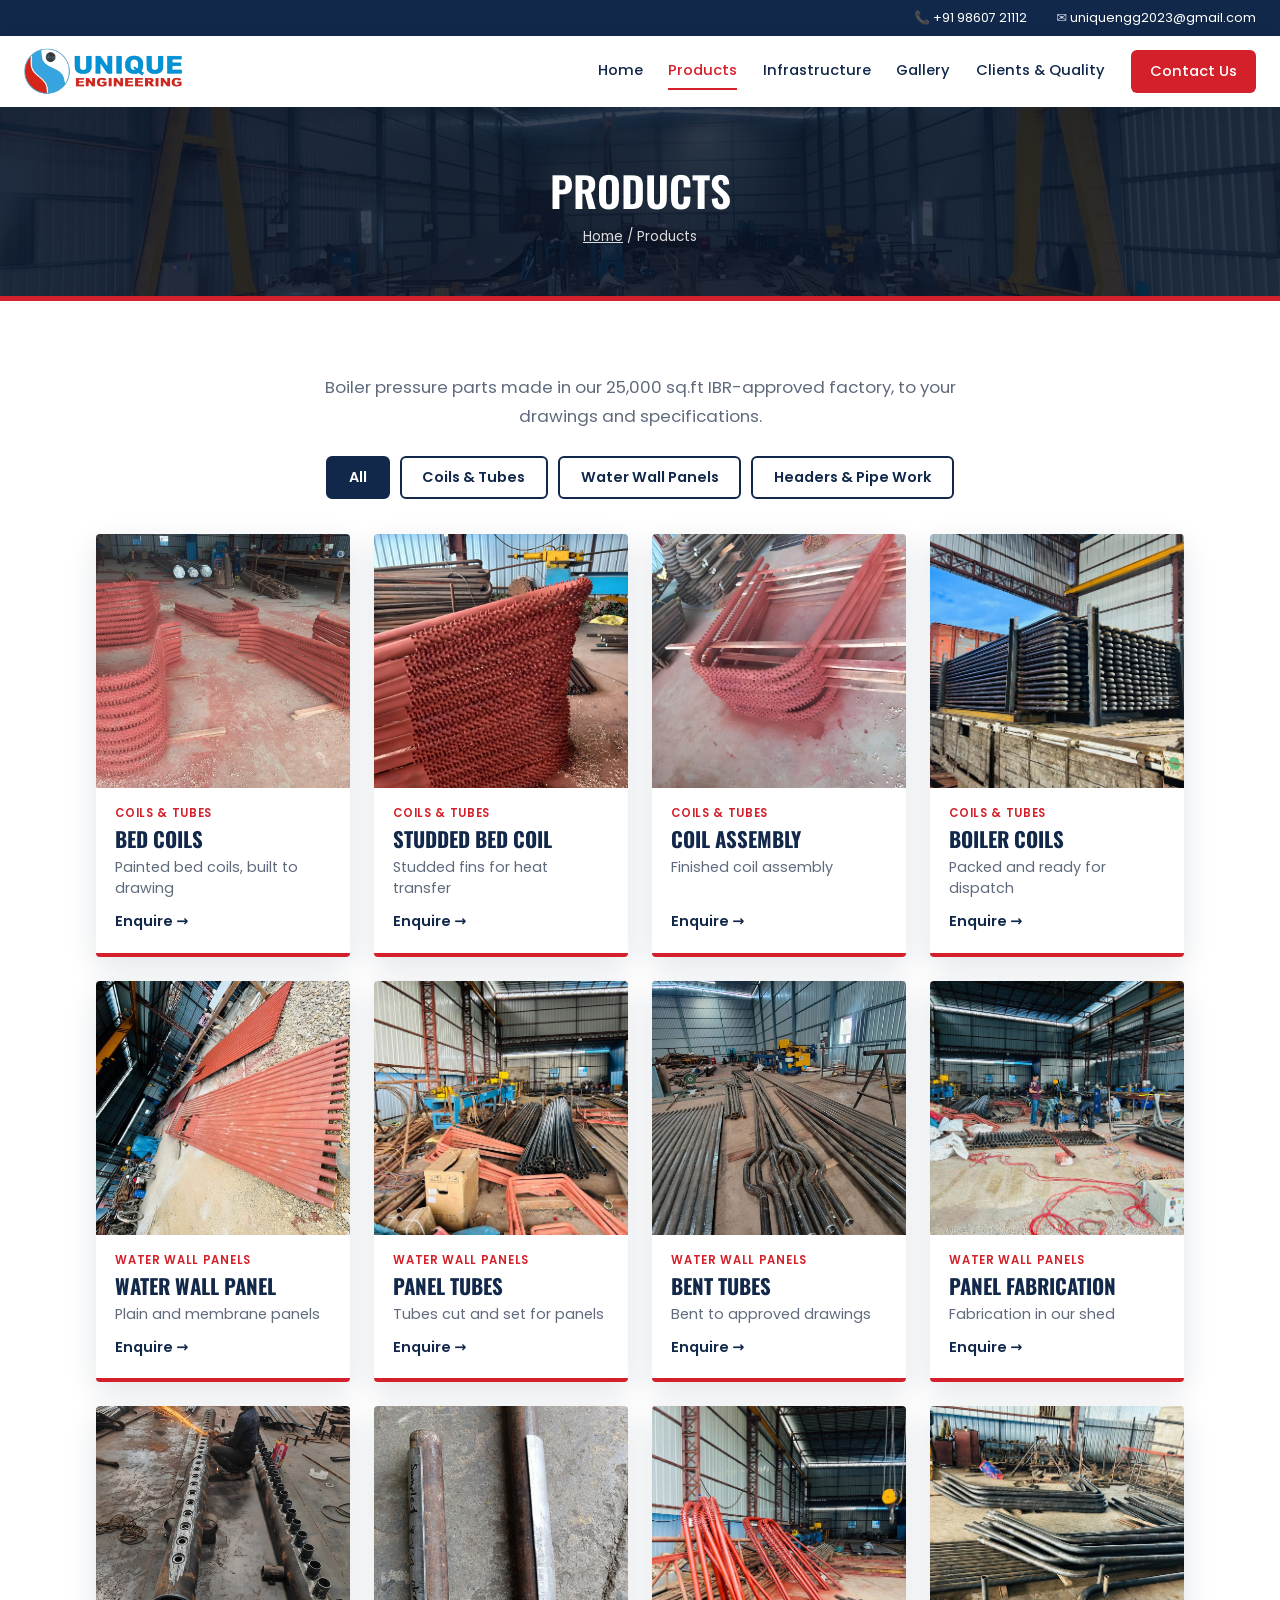
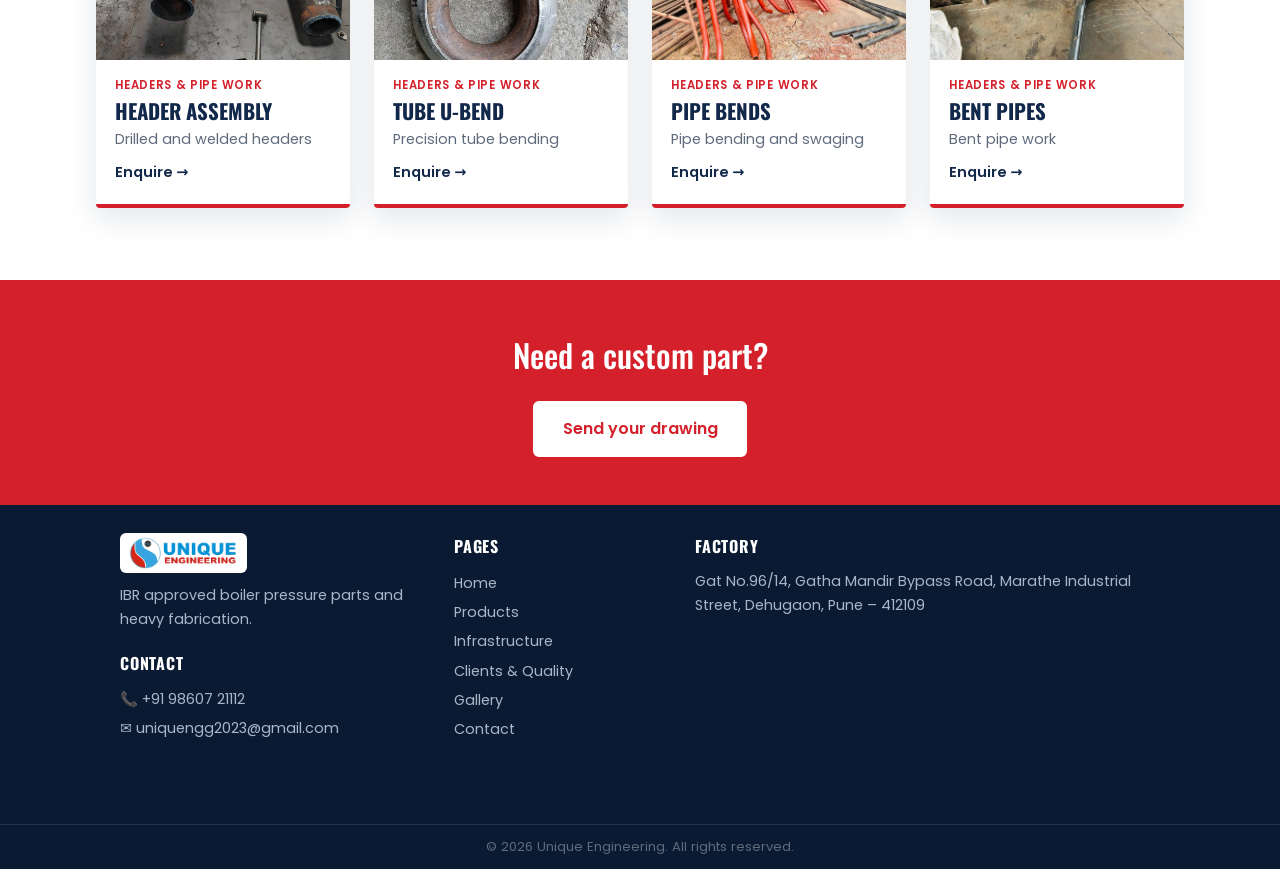
<file: products.html>
<!DOCTYPE html>
<html lang="en">
<head>
<meta charset="UTF-8">
<meta name="viewport" content="width=device-width, initial-scale=1.0">
<title>Products | Unique Engineering, Pune</title>
<meta name="description" content="Unique Engineering, Dehugaon, Pune: IBR-approved boiler pressure parts and heavy fabrication. ISO 9001:2015 certified.">
<link rel="icon" href="images/logo.png">
<link rel="preconnect" href="https://fonts.googleapis.com">
<link rel="preconnect" href="https://fonts.gstatic.com" crossorigin>
<link href="https://fonts.googleapis.com/css2?family=Oswald:wght@500;600;700&family=Poppins:wght@400;500;600&display=swap" rel="stylesheet">
<link rel="stylesheet" href="css/style.css">
</head>
<body>
<div class="topbar"><span>&#128222; <a href="tel:+919860721112">+91 98607 21112</a></span><span>&#9993; <a href="mailto:uniquengg2023@gmail.com">uniquengg2023@gmail.com</a></span></div>
<header class="nav">
  <a class="brand" href="index.html"><img src="images/logo.png" alt="Unique Engineering"></a>
  <button class="menu-btn" aria-label="Menu" aria-expanded="false">&#9776;</button>
  <nav id="menu"><a href="index.html">Home</a><a href="products.html" class="active">Products</a><a href="infrastructure.html">Infrastructure</a><a href="gallery.html">Gallery</a><a href="clients.html">Clients &amp; Quality</a><a class="nav-cta" href="contact.html">Contact Us</a></nav>
</header>
<section class="page-hero"><h1>Products</h1><p class="crumb"><a href="index.html">Home</a> / Products</p></section>
<section class="section"><div class="wrap"><p class="pintro">Boiler pressure parts made in our 25,000 sq.ft IBR-approved factory, to your drawings and specifications.</p><div class="pfilter"><button class="on" data-f="all">All</button><button data-f="coils">Coils &amp; Tubes</button><button data-f="panels">Water Wall Panels</button><button data-f="headers">Headers &amp; Pipe Work</button></div><div class="pcards"><article class="pcd" data-c="coils"><a href="images/bed-coils.jpg" data-zoom><img src="images/bed-coils.jpg" alt="Bed Coils" loading="lazy"></a><div><small>Coils &amp; Tubes</small><h3>Bed Coils</h3><p>Painted bed coils, built to drawing</p><a class="more" href="contact.html">Enquire &rarr;</a></div></article><article class="pcd" data-c="coils"><a href="images/studded-bed-coil.jpg" data-zoom><img src="images/studded-bed-coil.jpg" alt="Studded Bed Coil" loading="lazy"></a><div><small>Coils &amp; Tubes</small><h3>Studded Bed Coil</h3><p>Studded fins for heat transfer</p><a class="more" href="contact.html">Enquire &rarr;</a></div></article><article class="pcd" data-c="coils"><a href="images/coil-assembly.jpg" data-zoom><img src="images/coil-assembly.jpg" alt="Coil Assembly" loading="lazy"></a><div><small>Coils &amp; Tubes</small><h3>Coil Assembly</h3><p>Finished coil assembly</p><a class="more" href="contact.html">Enquire &rarr;</a></div></article><article class="pcd" data-c="coils"><a href="images/coils-dispatch.jpg" data-zoom><img src="images/coils-dispatch.jpg" alt="Boiler Coils" loading="lazy"></a><div><small>Coils &amp; Tubes</small><h3>Boiler Coils</h3><p>Packed and ready for dispatch</p><a class="more" href="contact.html">Enquire &rarr;</a></div></article><article class="pcd" data-c="panels"><a href="images/water-wall-panel.jpg" data-zoom><img src="images/water-wall-panel.jpg" alt="Water Wall Panel" loading="lazy"></a><div><small>Water Wall Panels</small><h3>Water Wall Panel</h3><p>Plain and membrane panels</p><a class="more" href="contact.html">Enquire &rarr;</a></div></article><article class="pcd" data-c="panels"><a href="images/panel-tubes.jpg" data-zoom><img src="images/panel-tubes.jpg" alt="Panel Tubes" loading="lazy"></a><div><small>Water Wall Panels</small><h3>Panel Tubes</h3><p>Tubes cut and set for panels</p><a class="more" href="contact.html">Enquire &rarr;</a></div></article><article class="pcd" data-c="panels"><a href="images/bent-tubes.jpg" data-zoom><img src="images/bent-tubes.jpg" alt="Bent Tubes" loading="lazy"></a><div><small>Water Wall Panels</small><h3>Bent Tubes</h3><p>Bent to approved drawings</p><a class="more" href="contact.html">Enquire &rarr;</a></div></article><article class="pcd" data-c="panels"><a href="images/panel-fabrication.jpg" data-zoom><img src="images/panel-fabrication.jpg" alt="Panel Fabrication" loading="lazy"></a><div><small>Water Wall Panels</small><h3>Panel Fabrication</h3><p>Fabrication in our shed</p><a class="more" href="contact.html">Enquire &rarr;</a></div></article><article class="pcd" data-c="headers"><a href="images/header-assembly.jpg" data-zoom><img src="images/header-assembly.jpg" alt="Header Assembly" loading="lazy"></a><div><small>Headers &amp; Pipe Work</small><h3>Header Assembly</h3><p>Drilled and welded headers</p><a class="more" href="contact.html">Enquire &rarr;</a></div></article><article class="pcd" data-c="headers"><a href="images/tube-u-bend.jpg" data-zoom><img src="images/tube-u-bend.jpg" alt="Tube U-Bend" loading="lazy"></a><div><small>Headers &amp; Pipe Work</small><h3>Tube U-Bend</h3><p>Precision tube bending</p><a class="more" href="contact.html">Enquire &rarr;</a></div></article><article class="pcd" data-c="headers"><a href="images/pipe-bends.jpg" data-zoom><img src="images/pipe-bends.jpg" alt="Pipe Bends" loading="lazy"></a><div><small>Headers &amp; Pipe Work</small><h3>Pipe Bends</h3><p>Pipe bending and swaging</p><a class="more" href="contact.html">Enquire &rarr;</a></div></article><article class="pcd" data-c="headers"><a href="images/pipe-bending.jpg" data-zoom><img src="images/pipe-bending.jpg" alt="Bent Pipes" loading="lazy"></a><div><small>Headers &amp; Pipe Work</small><h3>Bent Pipes</h3><p>Bent pipe work</p><a class="more" href="contact.html">Enquire &rarr;</a></div></article></div></div></section><section class="cta"><h2>Need a custom part?</h2><a class="btn light" href="contact.html">Send your drawing</a></section>
<footer>
  <div class="foot">
    <div><img class="flogo" src="images/logo.png" alt="Unique Engineering"><p>IBR approved boiler pressure parts and heavy fabrication.</p><h4 class="fc">Contact</h4><a href="tel:+919860721112">&#128222; +91 98607 21112</a><a href="mailto:uniquengg2023@gmail.com">&#9993; uniquengg2023@gmail.com</a></div>
    <div><h4>Pages</h4><a href="index.html">Home</a><a href="products.html">Products</a><a href="infrastructure.html">Infrastructure</a><a href="clients.html">Clients &amp; Quality</a><a href="gallery.html">Gallery</a><a href="contact.html">Contact</a></div>
    <div><h4>Factory</h4><p>Gat No.96/14, Gatha Mandir Bypass Road, Marathe Industrial Street, Dehugaon, Pune &ndash; 412109</p><div class="fmap"><iframe title="Factory location" loading="lazy" referrerpolicy="no-referrer-when-downgrade" src="https://maps.google.com/maps?q=Unique%20Engineering%2C%20PQ7H%2BRF3%2C%20Gatha%20Mandir%20Road%2C%20Dehu%2C%20Maharashtra%20412109&amp;output=embed"></iframe></div></div>
  </div>
  <p class="copy">&copy; 2026 Unique Engineering. All rights reserved.</p>
</footer>
<div class="lightbox" hidden><img alt=""></div>
<script src="js/main.js"></script>
</body>
</html>
</file>
<file: css/style.css>
/* ==========================================================================
   Unique Engineering - site styles
   1. Base  2. Header  3. Buttons  4. Heroes  5. Sections & cards
   6. Page-specific  7. Footer  8. Animation  9. Responsive
   ========================================================================== */

/* 1. Base ---------------------------------------------------------------- */
:root {
  --navy: #12284a;
  --blue: #1b8ad3;
  --red: #d4202a;
  --sky: #f2f6fb;
  --text: #1b2333;
  --muted: #5f6b7d;
  --shadow: 0 10px 30px rgba(18, 40, 74, .12);
  --head: "Oswald", sans-serif;
}
* { box-sizing: border-box; margin: 0; padding: 0; }
html { scroll-behavior: smooth; -webkit-text-size-adjust: 100%; }
body { font-family: "Poppins", system-ui, sans-serif; color: var(--text); line-height: 1.7; background: #fff; }
img { max-width: 100%; display: block; }
a { color: var(--blue); }
p { margin-bottom: 1.1rem; color: var(--muted); }
.red { color: var(--red); }
.wrap { max-width: 68rem; margin: 0 auto; }
.center { text-align: center; }

/* Shared heading style (Oswald, uppercase, navy) */
.title, .pcard h3, .pcd h3, .qcard h3, .info h3, .facts b, .foot h4 {
  font-family: var(--head); text-transform: uppercase; color: var(--navy);
}

/* 2. Top bar + header ---------------------------------------------------- */
.topbar { background: var(--navy); color: #cfd8e6; font-size: .8rem; display: flex; justify-content: flex-end; gap: 1.8rem; padding: .45rem 1.5rem; }
.topbar a { color: #fff; text-decoration: none; }
.nav { position: sticky; top: 0; z-index: 50; display: flex; justify-content: space-between; align-items: center; padding: .7rem 1.5rem; background: #fff; box-shadow: 0 2px 14px rgba(18, 40, 74, .1); }
.brand img { height: 48px; }
.nav nav { display: flex; gap: 1.6rem; align-items: center; }
.nav nav a { color: var(--navy); text-decoration: none; font-weight: 500; font-size: .92rem; padding: .3rem 0; border-bottom: 2px solid transparent; }
.nav nav a:hover, .nav nav a.active { color: var(--red); border-color: var(--red); }
.nav .nav-cta { background: var(--red); color: #fff; padding: .55rem 1.2rem; border-radius: 6px; border: 0; }
.nav .nav-cta:hover { background: var(--navy); color: #fff; }
.menu-btn { display: none; background: none; border: 0; font-size: 1.8rem; color: var(--navy); cursor: pointer; }

/* 3. Buttons ------------------------------------------------------------- */
.btn { display: inline-block; border: 2px solid var(--red); background: var(--red); color: #fff; padding: .75rem 1.7rem; border-radius: 6px; font: inherit; font-weight: 600; text-decoration: none; cursor: pointer; transition: background .25s, transform .25s, box-shadow .25s; }
.btn:hover { background: var(--navy); border-color: var(--navy); transform: translateY(-2px); box-shadow: 0 8px 18px rgba(18, 40, 74, .25); }
.btn.ghost { background: transparent; color: var(--navy); border-color: var(--navy); }
.btn.ghost:hover { background: var(--navy); color: #fff; }
.btn.ghost-w { background: transparent; border-color: #fff; margin-left: .6rem; }
.btn.ghost-w:hover { background: #fff; color: var(--navy); border-color: #fff; }
.btn.light { background: #fff; color: var(--red); border-color: #fff; }
.btn.light:hover { background: var(--navy); color: #fff; border-color: var(--navy); }

/* 4. Heroes -------------------------------------------------------------- */
.hero { min-height: 78vh; display: flex; align-items: center; padding: 3rem 6vw; overflow: hidden; color: #fff;
  background: linear-gradient(100deg, rgba(8, 20, 40, .88) 0%, rgba(8, 20, 40, .55) 55%, rgba(8, 20, 40, .2) 100%), url("../images/hero.png") center / cover; }
.hero-in { max-width: 38rem; }
.eyebrow { color: #ff8b91; font-weight: 600; letter-spacing: .14em; text-transform: uppercase; font-size: .8rem; margin-bottom: .8rem; }
.hero h1 { font-family: var(--head); font-weight: 600; font-size: clamp(2.3rem, 5.5vw, 4rem); line-height: 1.12; margin-bottom: 1.8rem; text-transform: uppercase; }
.page-hero { padding: 3rem 1.5rem; text-align: center; color: #fff; border-bottom: 5px solid var(--red);
  background: linear-gradient(rgba(8, 20, 40, .8), rgba(8, 20, 40, .8)), url("../images/gantry-crane-bay.jpg") center / cover; }
.page-hero h1 { font-family: var(--head); text-transform: uppercase; font-weight: 600; font-size: clamp(1.8rem, 4vw, 2.6rem); }
.crumb { font-size: .85rem; opacity: .85; margin: 0; color: inherit; }
.crumb a { color: #fff; }

.stats { display: grid; grid-template-columns: repeat(4, 1fr); text-align: center; background: var(--navy); color: #fff; padding: 1.8rem 1rem; border-bottom: 5px solid var(--red); }
.stats b { display: block; font-family: var(--head); font-size: 2rem; font-weight: 600; font-variant-numeric: tabular-nums; }
.stats span { font-size: .85rem; opacity: .8; }

/* 5. Sections, titles, cards -------------------------------------------- */
.section { padding: 4.5rem 1.5rem; }
.section.alt { background: var(--sky); }
.title { font-weight: 600; font-size: clamp(1.6rem, 3.2vw, 2.2rem); margin-bottom: 1.4rem; position: relative; padding-bottom: .7rem; }
.title::after { content: ""; position: absolute; left: 0; bottom: 0; width: 60px; height: 4px; background: var(--red); }
.title.mid { text-align: center; }
.title.mid::after { left: 50%; transform: translateX(-50%); }
.title.gap { margin-top: 3.5rem; }

.cards { display: grid; grid-template-columns: repeat(auto-fit, minmax(260px, 1fr)); gap: 1.8rem; margin-top: 2rem; }
.pcard { display: flex; flex-direction: column; text-decoration: none; color: inherit; border-radius: 14px; overflow: hidden; background: #fff; box-shadow: var(--shadow); transition: transform .3s; }
.pcard:hover { transform: translateY(-8px); }
.pcard img { width: 100%; aspect-ratio: 4/3; object-fit: cover; }
.pcard div { flex: 1; padding: 1.2rem 1.4rem 1.5rem; border-bottom: 4px solid var(--red); }
.pcard h3 { font-size: 1.25rem; }
.pcard p { margin: .2rem 0 0; font-size: .92rem; }

.cta { background: var(--red); color: #fff; text-align: center; padding: 3rem 1.5rem; }
.cta h2 { font-family: var(--head); font-weight: 500; font-size: clamp(1.4rem, 3vw, 2rem); margin-bottom: 1.2rem; }

/* 6. Page-specific ------------------------------------------------------- */
/* Home: about + facts */
.about-row { display: grid; grid-template-columns: 1fr 1fr; gap: 3.5rem; align-items: center; }
.about-row img { border-radius: 14px; box-shadow: var(--shadow); width: 100%; }
.facts { display: grid; grid-template-columns: repeat(auto-fit, minmax(210px, 1fr)); gap: 1.5rem; margin-top: 2.5rem; }
.facts div { background: #fff; padding: 1.4rem; border-radius: 12px; border-top: 4px solid var(--red); box-shadow: var(--shadow); }
.facts b { display: block; letter-spacing: .02em; }
.facts span { color: var(--muted); font-size: .92rem; }

/* Home: certificates + sliding client logos */
.certnote { max-width: 40rem; margin: 0 auto; }
.certs { display: flex; gap: 2.5rem; justify-content: center; flex-wrap: wrap; margin-top: 2rem; }
.certs figure { text-align: center; }
.certs img { height: 320px; width: auto; border-radius: 8px; box-shadow: var(--shadow); transition: transform .2s; }
.certs a:hover img { transform: scale(1.03); }
.certs figcaption { margin-top: .7rem; font-weight: 600; color: var(--navy); }

.marquee { overflow: hidden; margin: 2.5rem 0; -webkit-mask-image: linear-gradient(90deg, transparent, #000 8%, #000 92%, transparent); mask-image: linear-gradient(90deg, transparent, #000 8%, #000 92%, transparent); }
.marquee-track { display: flex; align-items: center; width: max-content; animation: slide 30s linear infinite; }
.marquee:hover .marquee-track { animation-play-state: paused; }
.marquee-track > div { flex: none; padding: 0 2.2rem; display: flex; align-items: center; }
.marquee-track img, .logo-grid img { height: 46px; width: auto; max-width: 150px; object-fit: contain; mix-blend-mode: multiply; }
@keyframes slide { to { transform: translateX(-50%); } }

/* Products */
.pintro { text-align: center; max-width: 40rem; margin: 0 auto 1.6rem; font-size: 1.05rem; }
.pfilter { display: flex; flex-wrap: wrap; justify-content: center; gap: .6rem; margin-bottom: 2.2rem; }
.pfilter button { font: inherit; font-weight: 600; font-size: .9rem; background: #fff; color: var(--navy); border: 2px solid var(--navy); padding: .45rem 1.3rem; border-radius: 6px; cursor: pointer; transition: .2s; }
.pfilter button:hover, .pfilter button.on { background: var(--navy); color: #fff; }
.pcards { display: grid; grid-template-columns: repeat(auto-fill, minmax(250px, 1fr)); gap: 1.5rem; }
.pcd { display: flex; flex-direction: column; background: #fff; border-radius: 4px; overflow: hidden; box-shadow: var(--shadow); border-bottom: 4px solid var(--red); transition: transform .25s, box-shadow .25s; }
.pcd:hover { transform: translateY(-6px); box-shadow: 0 18px 36px rgba(18, 40, 74, .2); }
.pcd[hidden] { display: none; }
.pcd > a { display: block; overflow: hidden; }
.pcd img { width: 100%; aspect-ratio: 1; object-fit: cover; transition: transform .45s; }
.pcd:hover img { transform: scale(1.07); }
.pcd > div { flex: 1; display: flex; flex-direction: column; padding: 1rem 1.2rem 1.2rem; }
.pcd small { color: var(--red); font-weight: 600; text-transform: uppercase; letter-spacing: .06em; font-size: .72rem; }
.pcd h3 { font-size: 1.3rem; line-height: 1.2; margin: .2rem 0 .3rem; }
.pcd p { font-size: .9rem; line-height: 1.5; margin-bottom: .6rem; }
.pcd .more { margin-top: auto; color: var(--navy); font-weight: 600; font-size: .9rem; text-decoration: none; }
.pcd .more:hover { color: var(--red); }

/* Infrastructure */
.big { display: grid; grid-template-columns: repeat(auto-fit, minmax(160px, 1fr)); gap: 1.2rem; text-align: center; margin-bottom: 2.5rem; }
.big div { background: var(--sky); padding: 1.6rem 1rem; border-radius: 12px; }
.big b { display: block; font-family: var(--head); font-size: 2.2rem; color: var(--red); line-height: 1.1; }
.big span { color: var(--muted); font-size: .9rem; }
.strip { display: grid; grid-template-columns: repeat(auto-fit, minmax(220px, 1fr)); gap: 1.2rem; margin-bottom: 2.5rem; }
.strip img { border-radius: 12px; aspect-ratio: 4/3; object-fit: cover; width: 100%; box-shadow: var(--shadow); }
details { border: 1px solid #dbe3ee; border-radius: 10px; margin-bottom: 1rem; overflow: hidden; }
summary { cursor: pointer; padding: 1rem 1.4rem; font-weight: 600; color: var(--navy); background: var(--sky); list-style: none; display: flex; justify-content: space-between; }
summary::after { content: "+"; color: var(--red); font-size: 1.3rem; line-height: 1; }
details[open] summary::after { content: "\2212"; }
.table-wrap { overflow-x: auto; padding: .5rem 1rem 1rem; }
table { width: 100%; border-collapse: collapse; font-size: .9rem; }
th { text-align: left; color: var(--navy); padding: .6rem; border-bottom: 2px solid var(--red); }
td { padding: .55rem .6rem; border-bottom: 1px solid #e8edf4; }
.narrow-t td:last-child { text-align: right; font-weight: 600; color: var(--red); }

/* Clients & quality */
.logo-grid { display: flex; flex-wrap: wrap; align-items: center; justify-content: center; gap: 2rem 3.5rem; margin: 2.5rem 0; }
.chips { list-style: none; display: flex; flex-wrap: wrap; justify-content: center; gap: .7rem; margin-top: 1.5rem; }
.chips li { background: var(--sky); border: 1px solid #dbe5f1; color: var(--navy); padding: .45rem 1.1rem; border-radius: 999px; font-size: .9rem; font-weight: 500; }
.qgrid { display: grid; grid-template-columns: 1fr 1fr; gap: 1.8rem; }
.qcard { background: #fff; padding: 2rem; border-radius: 14px; box-shadow: var(--shadow); border-top: 5px solid var(--red); }
.qcard h3 { margin-bottom: .8rem; }
.ticks { list-style: none; }
.ticks li { padding: .35rem 0 .35rem 1.7rem; position: relative; color: var(--muted); }
.ticks li::before { content: "\2714"; position: absolute; left: 0; color: var(--blue); }

/* Gallery + lightbox */
.gtitle { margin: 2.2rem 0 1.2rem; }
.gtitle:first-child { margin-top: 0; }
.gallery { display: grid; grid-template-columns: repeat(4, 1fr); gap: 1rem; }
.gallery a { display: block; border-radius: 10px; overflow: hidden; box-shadow: var(--shadow); }
.gallery img { width: 100%; height: 100%; aspect-ratio: 4/3; object-fit: cover; transition: transform .35s; }
.gallery a:hover img { transform: scale(1.05); }
.lightbox { position: fixed; inset: 0; z-index: 100; background: rgba(8, 16, 30, .92); display: flex; align-items: center; justify-content: center; padding: 1.5rem; cursor: zoom-out; }
.lightbox[hidden] { display: none; }
.lightbox img { max-height: 92vh; max-width: 94vw; border-radius: 6px; }

/* Contact */
.two { display: grid; grid-template-columns: 1fr 1fr; gap: 3rem; }
.info h3 { font-size: 1.6rem; margin-bottom: 1rem; }
.info p { color: var(--text); }
.form { display: grid; gap: 1rem; align-content: start; }
.form input, .form textarea { padding: .9rem 1rem; border: 1px solid #cfd8e6; border-radius: 8px; font: inherit; }
.form input:focus, .form textarea:focus { outline: 3px solid rgba(27, 138, 211, .4); border-color: var(--blue); }
.form .trap { display: none; }
.form-note { margin: .8rem 0 0; font-weight: 500; }
.form-note.ok { color: #1a7f45; }
.form-note.err { color: var(--red); }

/* 7. Footer -------------------------------------------------------------- */
footer { background: #0b1a33; color: #aab6c8; padding-top: 1.8rem; }
.foot { max-width: 68rem; margin: 0 auto; padding: 0 1.5rem 1.2rem; display: grid; grid-template-columns: 1fr .7fr 1.5fr; gap: 1.5rem; }
.foot p { color: #aab6c8; font-size: .9rem; }
.foot h4 { color: #fff; letter-spacing: .05em; margin-bottom: .5rem; }
.foot h4.fc { margin-top: .9rem; }
.foot a { display: block; color: #aab6c8; text-decoration: none; font-size: .9rem; padding: .15rem 0; }
.foot a:hover { color: #fff; }
.flogo { height: 40px; background: #fff; padding: 4px 10px; border-radius: 6px; margin-bottom: .6rem; }
.fmap iframe { width: 100%; height: 150px; border: 0; border-radius: 6px; margin-top: .7rem; }
.copy { text-align: center; border-top: 1px solid rgba(255, 255, 255, .1); padding: .7rem; font-size: .82rem; margin: 0; }

/* 8. Animation ----------------------------------------------------------- */
@keyframes fadeUp { from { opacity: 0; transform: translateY(28px); } to { opacity: 1; transform: none; } }
.hero-in > * { opacity: 0; animation: fadeUp .8s ease forwards; }
.hero-in > :nth-child(1) { animation-delay: .1s; }
.hero-in > :nth-child(2) { animation-delay: .3s; }
.hero-in > :nth-child(3) { animation-delay: .5s; }
.hero-in > :nth-child(4) { animation-delay: .6s; }
/* .js is added by main.js, so content is never hidden if scripts fail */
.js .reveal { opacity: 0; transform: translateY(32px); transition: opacity .7s ease, transform .7s ease; transition-delay: var(--d, 0s); }
.js .reveal.in { opacity: 1; transform: none; }

@media (prefers-reduced-motion: reduce) {
  .hero-in > * { animation: none; opacity: 1; }
  .js .reveal { opacity: 1; transform: none; transition: none; }
  .marquee { -webkit-mask-image: none; mask-image: none; }
  .marquee-track { animation: none; width: auto; flex-wrap: wrap; justify-content: center; }
  .marquee-track > div:nth-child(n+6) { display: none; }
}

/* 9. Responsive ---------------------------------------------------------- */
@media (max-width: 900px) {
  .about-row, .qgrid, .two, .foot { grid-template-columns: 1fr; gap: 2rem; }
  .stats { grid-template-columns: repeat(2, 1fr); gap: 1.2rem; }
  .gallery { grid-template-columns: repeat(2, 1fr); gap: .6rem; }
  .topbar { justify-content: center; gap: 1rem; flex-wrap: wrap; }
}
@media (max-width: 860px) {
  .menu-btn { display: block; }
  .nav nav { display: none; position: absolute; top: 100%; left: 0; right: 0; flex-direction: column; align-items: stretch; background: #fff; padding: 1rem 1.5rem 1.5rem; gap: .6rem; box-shadow: 0 12px 20px rgba(0, 0, 0, .12); }
  .nav nav.open { display: flex; }
  .nav .nav-cta { text-align: center; }
  .hero { min-height: 64vh; padding: 3rem 1.5rem; }
  .btn.ghost-w { margin: .6rem 0 0; }
  .logo-grid { gap: 1.5rem 2rem; }
  .certs img { height: 250px; }
}
@media (max-width: 600px) {
  .topbar { font-size: .72rem; gap: .8rem; padding: .4rem 1rem; }
  .nav { padding: .6rem 1rem; }
  .brand img { height: 40px; }
  .section { padding: 2.6rem 0; }
  .wrap { padding-left: 1rem; padding-right: 1rem; }
  .pintro { font-size: .95rem; margin-bottom: 1.2rem; }
  .pfilter { gap: .4rem; margin-bottom: 1.4rem; }
  .pfilter button { font-size: .8rem; padding: .4rem .8rem; }
  .pcards { grid-template-columns: repeat(2, 1fr); gap: .8rem; }
  .pcd > div { padding: .7rem .8rem .9rem; }
  .pcd h3 { font-size: 1.05rem; }
  .pcd p { font-size: .8rem; }
  .pcd small { font-size: .62rem; }
  .pcd img { aspect-ratio: 4/3; }
  .certs img { height: 220px; }
  .marquee-track > div { padding: 0 1.3rem; }
  .marquee-track img, .logo-grid img { height: 36px; max-width: 110px; }
  .strip { grid-template-columns: repeat(3, 1fr); gap: .5rem; }
  .fmap iframe { height: 200px; }
  .foot { padding-bottom: 1rem; }
  .cta h2 { font-size: 1.4rem; }
}
</file>
